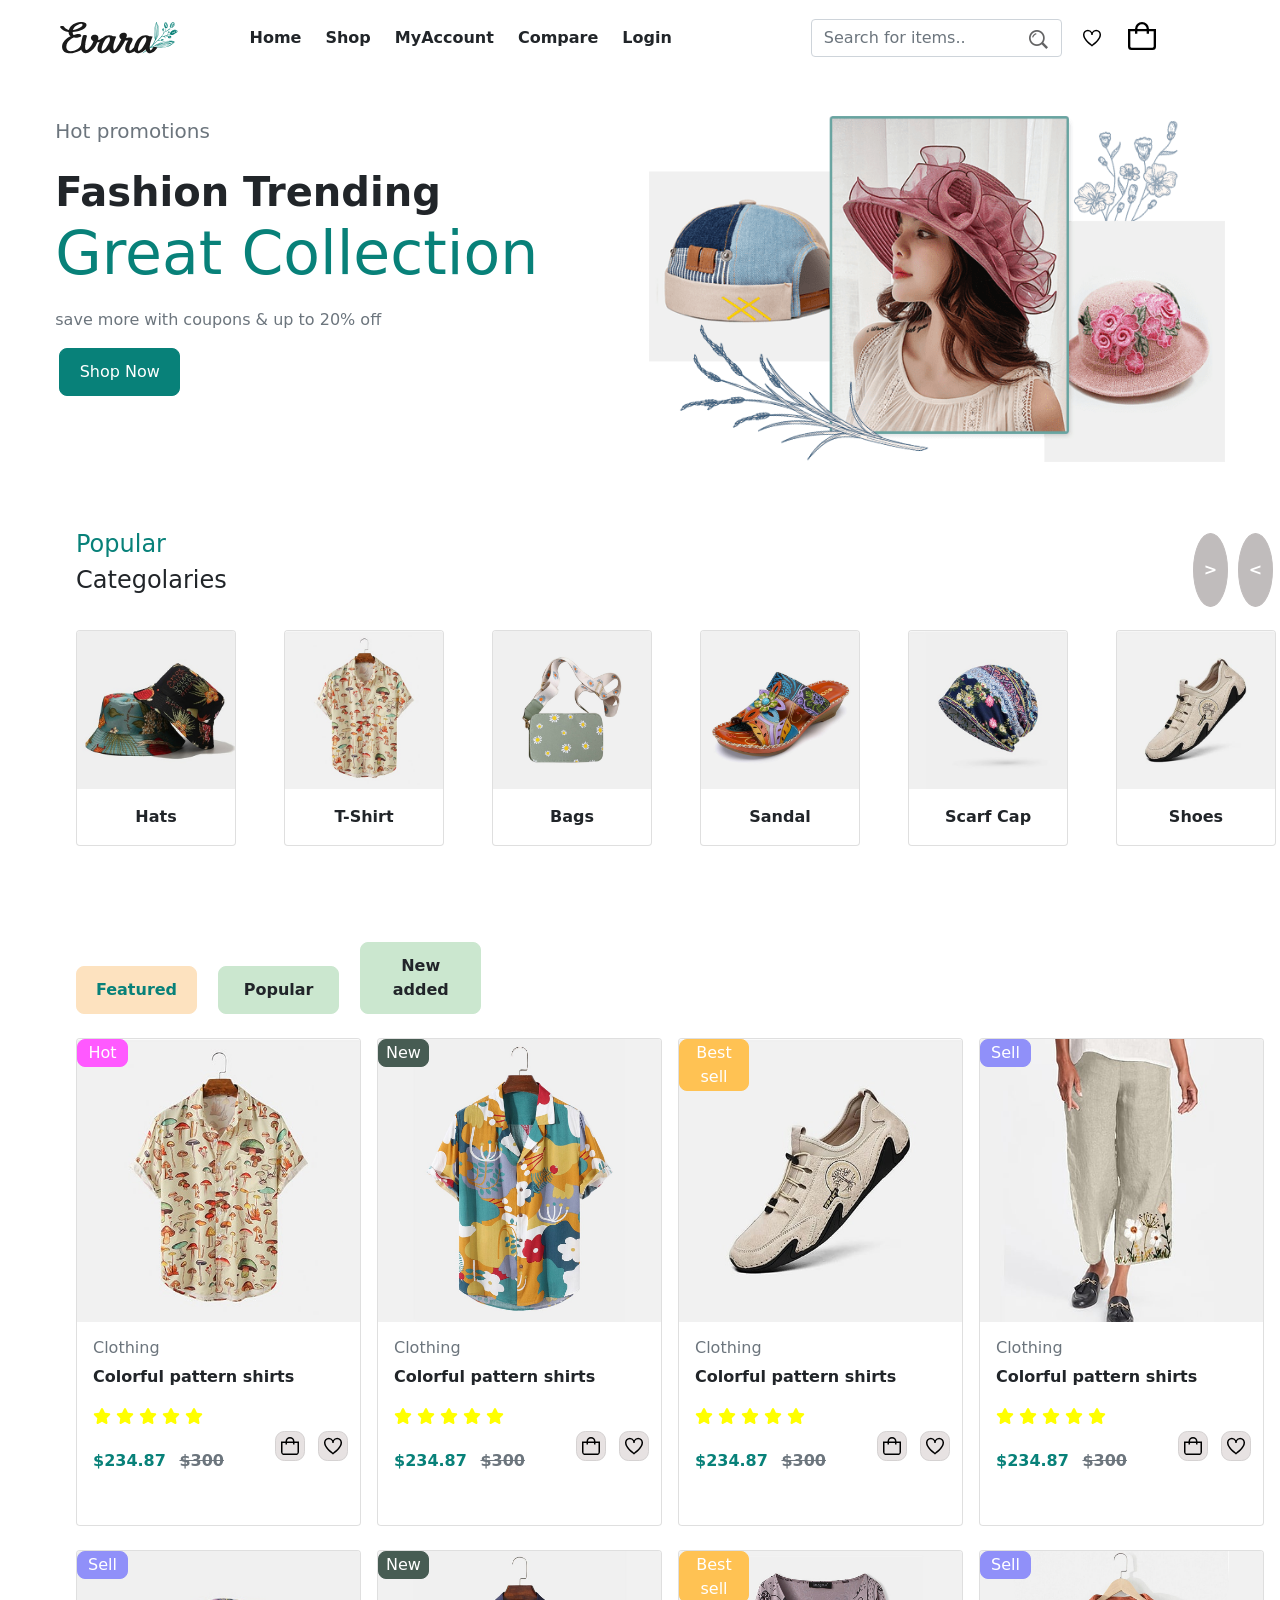
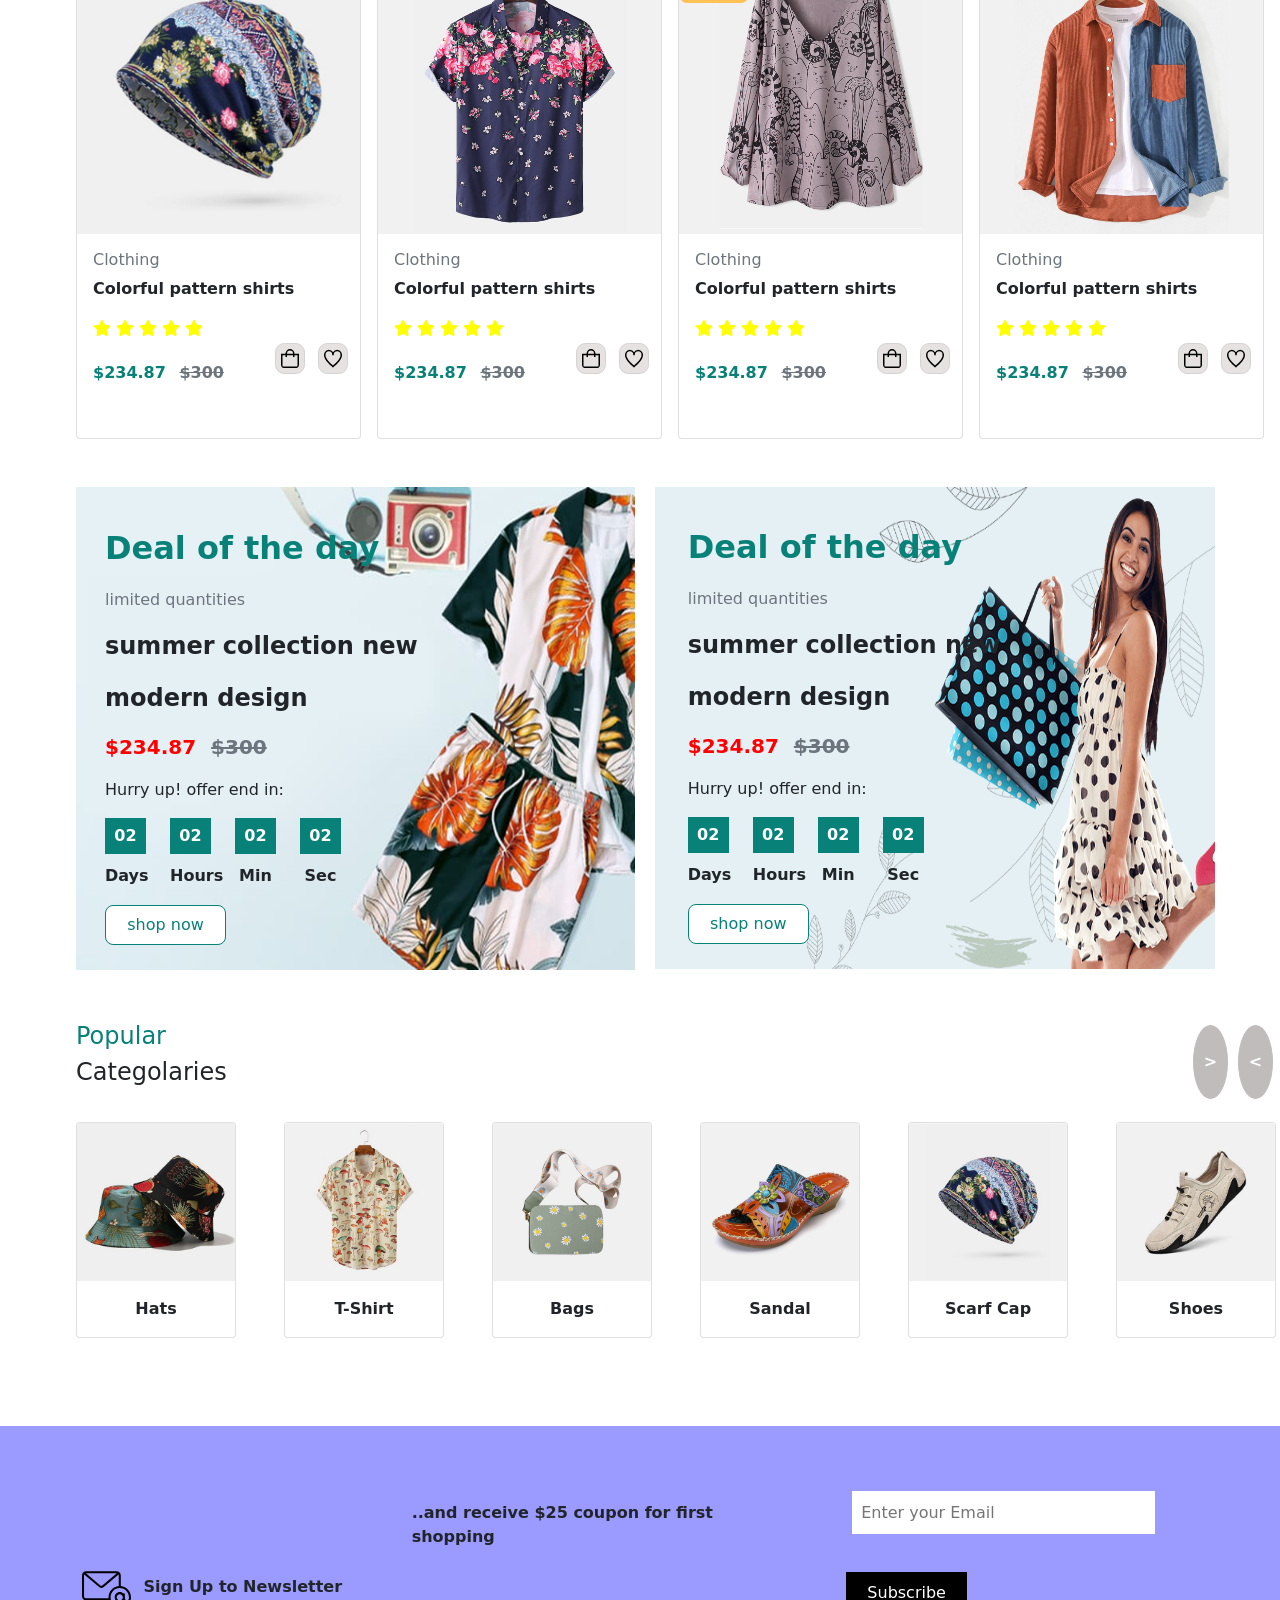
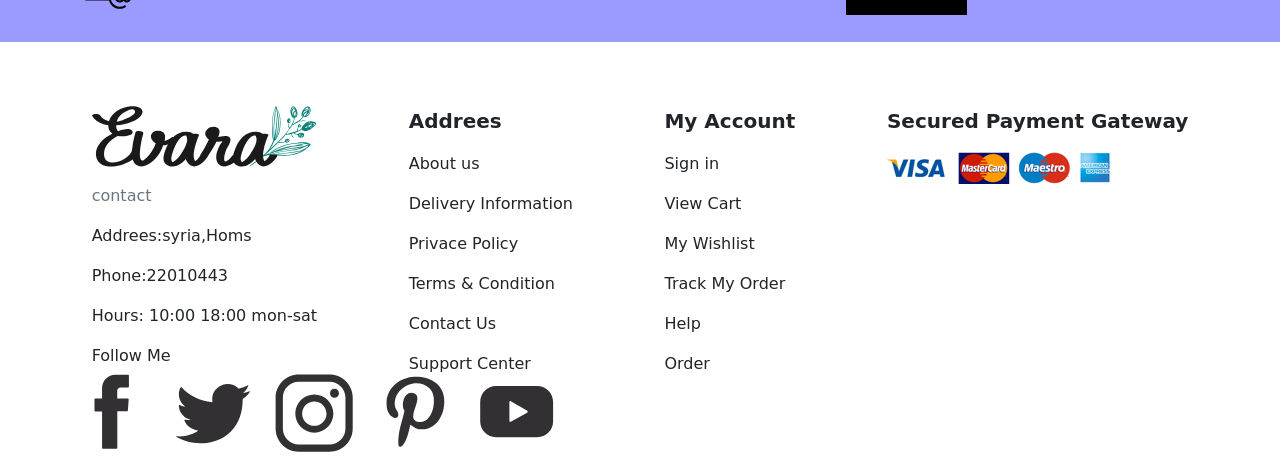
<file: New folder (3)/index.html>
<!DOCTYPE html>
<html lang="en">
<head>
    <meta charset="UTF-8">
    <meta name="viewport" content="width=device-width, initial-scale=1.0">
    <title>Document</title>
    <link rel="stylesheet" href="bootstrap.min.css">
    <link rel="stylesheet" href="all.min.css">
     <link rel="stylesheet" href="style.css">
     <link rel="stylesheet" href="https://cdnjs.cloudflare.com/ajax/libs/font-awesome/4.7.0/css/font-awesome.min.css">
</head>
<body>
    <nav class="navbar navbar-expand-lg navbar-light pt-3">
        <div class="container-fluid ">
         <img src="logo.svg" class="navbar-brand logo pe-5 ps-5 ">
          <button class="navbar-toggler" type="button" data-bs-toggle="collapse" data-bs-target="#navbarSupportedContent" aria-controls="navbarSupportedContent" aria-expanded="false" aria-label="Toggle navigation">
            <span class="navbar-toggler-icon"></span>
          </button>
          <div class="collapse navbar-collapse" id="navbarSupportedContent">
            <ul class="navbar-nav  mb-2 mb-lg-0 me-5">
              <li class="nav-item">
                <a class="nav-link text-dark pe-3 fw-bolder" aria-current="page" href="index.html">Home</a>
              </li>
              <li class="nav-item">
                <a href="shop.html" class="nav-link text-dark pe-3 fw-bolder" >Shop</a>
              </li>
              <li class="nav-item">
                <a href="myaccount.html" class="nav-link text-dark pe-3 fw-bolder" >
                  MyAccount
                </a>
              <li class="nav-item">
                <a class="nav-link text-dark pe-3 fw-bolder" href="compare.html" >Compare</a>
              </li>
              <li class="nav-item">
                <a class="nav-link text-dark pe-3 fw-bolder" href="login.html" >Login</a>
              </li>
            </ul>
            <form class="d-flex align-items-center">
              <input class="form-control  input" type="search" placeholder="Search for items.." aria-label="Search">
              <img src="search.png" class="search">
             <img src="icon-heart.svg" class="icon i2" href="heart.html">
              <p class="u"></p>
            <span id="cart">
              <p class="o"></p>
         <img src="icon-cart.svg" class="icon i1 cards" style="width: 47px;transform: translate(-93px, -10px);">
            </form>
          </div>
        </div>
      </nav>
      <div class="pt-5 home pb-3">
        <div>
            <p class="padding text-muted fs-5">Hot promotions</p>
            <p class="padding fs-1 fw-bolder">Fashion Trending</p>
            <p class="padding fw-800" style="color: hsl(176, 88%, 27%) ; font-size: 60px;line-height: .5;">Great Collection</p>
            <p class="padding text-muted fs-6 pt-4">save more with coupons & up to 20% off</p>
            <button class="ms-1">Shop Now</button>
        </div>
        <img src="home-img.png" class="img">
      </div>
         
     <div class="d-flex">
        
    <p class="mt-5 margin  fs-4" style="margin-right: 0px; color: hsl(176, 88%, 27%);">Popular  <span class="text-dark">Categolaries</span></p>
       <div class="but  mt-5">  
    <button class="slids margin w ">> </button>
      <button class="slis w "><</button>
      </div>
     </div>
      <div class="d-flex margin gap-5  ">
        <div class="gallary d-flex  gap-5 mt-3 mb-5">
      <div class="card" style="width: 10rem;">
        <img src="category-8.jpg" class="card-img-top" alt="..." id="w1">
        <div class="card-body">
          <p class="card-text text-center fw-bolder hats">Hats</p>
        </div>
      </div>
        <div class="card" style="width: 10rem;">
        <img src="category-1.jpg" class="card-img-top" alt="..." id="w2">
        <div class="card-body">
          <p class="card-text text-center fw-bolder t-shirt">T-Shirt</p>
        </div>
      </div>
     <div class="card" style="width: 10rem;">
        <img src="product-13-2.jpg" class="card-img-top" alt="..." id="w3">
        <div class="card-body">
          <p class="card-text text-center fw-bolder bags">Bags</p>
        </div>
      </div> 
      <div class="card" style="width: 10rem;">
        <img src="product-10-1.jpg" class="card-img-top" alt="..." id="w4">
        <div class="card-body">
          <p class="card-text text-center fw-bolder sandal">Sandal</p>
        </div>
      </div> 
       <div class="card" style="width: 10rem;">
        <img src="category-4.jpg" class="card-img-top" alt="..." id="w5">
        <div class="card-body">
          <p class="card-text text-center fw-bolder scarf">Scarf Cap</p>
        </div>
      </div> 
      <div class="card" style="width: 10rem;">
        <img src="category-5.jpg" class="card-img-top" alt="..." id="w6">
        <div class="card-body">
          <p class="card-text text-center fw-bolder shoes">Shoes</p>
        </div>
      </div>
      </div>
      </div>
      <div class="margin mt-5">
        <button class="btn-featured fw-bolder me-3" id="fea">Featured</button>
        <button class="btn-popular fw-bolder text-dark me-3" id="pop">Popular</button>
        <button class="btn-popular fw-bolder text-dark added">New added</button>
        <div class="iteams1">















           <div class="d-flex mt-4">
                     <div class="card me-3 image-cont" style="width: 18rem;">
                         <img class="card-img-top image cap images" src="category-1.jpg" alt="Card image cap ">
                         <img class="card-img-top image " src="product-1-2.jpg" alt="Card image cap" style="position: absolute; display: none;">
                         <button class="hot">Hot</button>
                         <div class="card-body  s">
                           <h5 class="card-title text-muted fs-6 title">Clothing </h5>
                           <p class="card-text fw-bolder text">Colorful pattern shirts</p>
                           <span class="fa fa-star" style="color: yellow;"></span>
                           <span class="fa fa-star" style="color: yellow;"></span>
                           <span class="fa fa-star" style="color: yellow;"></span>
                           <span class="fa fa-star" style="color: yellow;"></span>
                           <span class="fa fa-star" style="color: yellow;"></span>
                          <p class="price  fw-bolder pri" >$234.87 <del class="text-muted ps-2">$300</del>
                            <img src="icon-cart.svg" class="sale icon-heart me-2 add a " data-product="ggg">
                            <img src="icon-heart.svg" class="sale icon-heart heart "> 
                          </div>
                       </div>
<div class="di"></div>
 
                       <div class="card me-3" style="width: 18rem;">
                         <img class="card-img-top images" src="product-2-1.jpg " alt="Card image cap">
                         <button class="hot new">New</button>
                         <div class="card-body">
                           <h5 class="card-title text-muted fs-6">Clothing </h5>
                           <p class="card-text fw-bolder">Colorful pattern shirts</p>
                           <span class="fa fa-star" style="color: yellow;"></span>
                           <span class="fa fa-star" style="color: yellow;"></span>
                           <span class="fa fa-star" style="color: yellow;"></span>
                           <span class="fa fa-star" style="color: yellow;"></span>
                           <span class="fa fa-star" style="color: yellow;"></span>
                          <p class="price  fw-bolder">$234.87 <del class="text-muted ps-2">$300</del>
                            <img src="icon-cart.svg" class="sale icon-heart me-2 add a">
                            <img src="icon-heart.svg" class="sale icon-heart heart"> 
                         </div>
                       </div>

                       <div class="card me-3" style="width: 18rem;">
                         <img class="card-img-top" src="category-5.jpg" alt="Card image cap">
                         <button class="hot bs">Best sell</button>
                         <div class="card-body">
                           <h5 class="card-title text-muted fs-6">Clothing </h5>
                           <p class="card-text fw-bolder">Colorful pattern shirts</p>
                           <span class="fa fa-star" style="color: yellow;"></span>
                           <span class="fa fa-star" style="color: yellow;"></span>
                           <span class="fa fa-star" style="color: yellow;"></span>
                           <span class="fa fa-star" style="color: yellow;"></span>
                           <span class="fa fa-star" style="color: yellow;"></span>
                          <p class="price  fw-bolder">$234.87 <del class="text-muted ps-2">$300</del>
                            <img src="icon-cart.svg" class="sale icon-heart me-2 add c"> 
                            <img src="icon-heart.svg" class="sale icon-heart heart"> 
                         </div>
                       </div>






             
                 <div class="card me-3" style="width: 18rem;">
           <img class="card-img-top" src="category-7.jpg" alt="Card image cap">
           <button class="hot sell">Sell</button>
           <div class="card-body">
             <h5 class="card-title text-muted fs-6">Clothing </h5>
             <p class="card-text fw-bolder">Colorful pattern shirts</p>
             <span class="fa fa-star" style="color: yellow;"></span>
             <span class="fa fa-star" style="color: yellow;"></span>
             <span class="fa fa-star" style="color: yellow;"></span>
             <span class="fa fa-star" style="color: yellow;"></span>
             <span class="fa fa-star" style="color: yellow;"></span>
            <p class="price  fw-bolder">$234.87 <del class="text-muted ps-2">$300</del>
              <img src="icon-cart.svg" class="sale icon-heart me-2 add d">
              <img src="icon-heart.svg" class="sale icon-heart heart"> 
           </div>
               </div>
         </div>
         
         </div>
<div class="iteams">
 <div class="d-flex mt-4 ">
  <div class="card me-3" style="width: 18rem;">
    <img class="card-img-top" src="showcase-img-4.jpg" alt="Card image cap">
    <button class="hot sell">Sell</button>
    <div class="card-body">
      <h5 class="card-title text-muted fs-6">Clothing </h5>
      <p class="card-text fw-bolder">Colorful pattern shirts</p>
      <span class="fa fa-star" style="color: yellow;"></span>
      <span class="fa fa-star" style="color: yellow;"></span>
      <span class="fa fa-star" style="color: yellow;"></span>
      <span class="fa fa-star" style="color: yellow;"></span>
      <span class="fa fa-star" style="color: yellow;"></span>
     <p class="price  fw-bolder">$234.87 <del class="text-muted ps-2">$300</del>
       <img src="icon-cart.svg" class="sale icon-heart me-2 add a">
       <img src="icon-heart.svg" class="sale icon-heart heart"> 
    </div>
        </div>
              <div class="card me-3" style="width: 18rem;">
                <img class="card-img-top" src="product-6-1.jpg" alt="Card image cap">
                <button class="hot new">New</button>
                <div class="card-body">
                  <h5 class="card-title text-muted fs-6">Clothing </h5>
                  <p class="card-text fw-bolder">Colorful pattern shirts</p>
                  <span class="fa fa-star" style="color: yellow;"></span>
                  <span class="fa fa-star" style="color: yellow;"></span>
                  <span class="fa fa-star" style="color: yellow;"></span>
                  <span class="fa fa-star" style="color: yellow;"></span>
                  <span class="fa fa-star" style="color: yellow;"></span>
                 <p class="price  fw-bolder">$234.87 <del class="text-muted ps-2">$300</del> 
                 <img src="icon-cart.svg" class="sale icon-heart me-2 add">
                 <img src="icon-heart.svg" class="sale icon-heart heart"> 

                </div>
              </div>
              <div class="card me-3" style="width: 18rem;">
                <img class="card-img-top" src="product-7-1.jpg" alt="Card image cap">
                <button class="hot bs">Best sell</button>
               
                <div class="card-body">
                  <h5 class="card-title text-muted fs-6">Clothing </h5>
                  <p class="card-text fw-bolder">Colorful pattern shirts</p>
                  <span class="fa fa-star" style="color: yellow;"></span>
                  <span class="fa fa-star" style="color: yellow;"></span>
                  <span class="fa fa-star" style="color: yellow;"></span>
                  <span class="fa fa-star" style="color: yellow;"></span>
                  <span class="fa fa-star" style="color: yellow;"></span>
                 <p class="price  fw-bolder">$234.87 <del class="text-muted ps-2">$300</del>
                  <img src="icon-cart.svg" class="sale icon-heart me-2 add"> 
                  <img src="icon-heart.svg" class="sale icon-heart me-2 heart"> 

                </div>
              </div>
    
              <div class="card me-3" style="width: 18rem;">
                <img class="card-img-top" src="product-8-1.jpg" alt="Card image cap">
                <button class="hot sell">Sell</button>
                <div class="card-body">
                  <h5 class="card-title text-muted fs-6">Clothing </h5>
                  <p class="card-text fw-bolder">Colorful pattern shirts</p>
                  <span class="fa fa-star" style="color: yellow;"></span>
                  <span class="fa fa-star" style="color: yellow;"></span>
                  <span class="fa fa-star" style="color: yellow;"></span>
                  <span class="fa fa-star" style="color: yellow;"></span>
                  <span class="fa fa-star" style="color: yellow;"></span>
                 <p class="price  fw-bolder">$234.87 <del class="text-muted ps-2">$300</del>
                   <img src="icon-cart.svg" class="sale icon-heart me-2 add">
                   <img src="icon-heart.svg" class="sale icon-heart heart"> 
                </div>
                    </div>
              </div>
              
              </div>

<div class="displa">
<div class="d-flex mt-4 ">
  <div class="card me-3" style="width: 18rem;">
      <img class="card-img-top image" src="category-1.jpg" alt="Card image cap">
      <button class="hot">Hot</button>
   
      <div class="card-body">
        <h5 class="card-title text-muted fs-6">Clothing </h5>
        <p class="card-text fw-bolder">Colorful pattern shirts</p>
        <span class="fa fa-star" style="color: yellow;"></span>
        <span class="fa fa-star" style="color: yellow;"></span>
        <span class="fa fa-star" style="color: yellow;"></span>
        <span class="fa fa-star" style="color: yellow;"></span>
        <span class="fa fa-star" style="color: yellow;"></span>
       <p class="price add">$234.87 <del class="text-muted ps-2">$300</del>
        <img src="icon-cart.svg" class="sale icon-heart me-2">
                   <img src="icon-heart.svg" class="sale icon-heart heart"> 
        
      </div>
    </div>
    <div class="card me-3" style="width: 18rem;">
      <img class="card-img-top" src="product-9-1.jpg" alt="Card image cap">
      <button class="hot new">New</button>
 
      <div class="card-body">
        <h5 class="card-title text-muted fs-6">Clothing </h5>
        <p class="card-text fw-bolder">Colorful pattern shirts</p>
        <span class="fa fa-star" style="color: yellow;"></span>
        <span class="fa fa-star" style="color: yellow;"></span>
        <span class="fa fa-star" style="color: yellow;"></span>
        <span class="fa fa-star" style="color: yellow;"></span>
        <span class="fa fa-star" style="color: yellow;"></span>
       <p class="price ">$234.87 <del class="text-muted ps-2">$300</del>
        <img src="icon-cart.svg" class="sale icon-heart me-2 add">
                   <img src="icon-heart.svg" class="sale icon-heart heart"> 
      </div>
    </div>
    <div class="card me-3" style="width: 18rem;">
      <img class="card-img-top" src="category-5.jpg" alt="Card image cap">
      <button class="hot bs">Best sell</button>
   
      <div class="card-body">
        <h5 class="card-title text-muted fs-6">Clothing </h5>
        <p class="card-text fw-bolder">Colorful pattern shirts</p>
        <span class="fa fa-star" style="color: yellow;"></span>
        <span class="fa fa-star" style="color: yellow;"></span>
        <span class="fa fa-star" style="color: yellow;"></span>
        <span class="fa fa-star" style="color: yellow;"></span>
        <span class="fa fa-star" style="color: yellow;"></span>
       <p class="price ">$234.87 <del class="text-muted ps-2">$300</del>
        <img src="icon-cart.svg" class="sale icon-heart me-2 add">
                   <img src="icon-heart.svg" class="sale icon-heart heart"> 
      </div>
    </div>

<div class="card me-3 " style="width: 18rem;">
<img class="card-img-top" src="product-10-1.jpg" alt="Card image cap">
<button class="hot sell">Sell</button>

<div class="card-body">
<h5 class="card-title text-muted fs-6">Clothing </h5>
<p class="card-text fw-bolder">Colorful pattern shirts</p>
<span class="fa fa-star" style="color: yellow;"></span>
<span class="fa fa-star" style="color: yellow;"></span>
<span class="fa fa-star" style="color: yellow;"></span>
<span class="fa fa-star" style="color: yellow;"></span>
<span class="fa fa-star" style="color: yellow;"></span>
<p class="price ">$234.87 <del class="text-muted ps-2">$300</del>
  <img src="icon-cart.svg" class="sale icon-heart me-2 add">
 <img src="icon-heart.svg" class="sale icon-heart heart"> 
</div>
</div>
</div>
</div>
<div class="display">
  <div class="d-flex mt-4 ">
    <div class="card me-3" style="width: 18rem;">
      <img class="card-img-top" src="product-7-1.jpg" alt="Card image cap">
      <button class="hot bs">Best sell</button>
    
      <div class="card-body">
        <h5 class="card-title text-muted fs-6">Clothing </h5>
        <p class="card-text fw-bolder">Colorful pattern shirts</p>
        <span class="fa fa-star" style="color: yellow;"></span>
        <span class="fa fa-star" style="color: yellow;"></span>
        <span class="fa fa-star" style="color: yellow;"></span>
        <span class="fa fa-star" style="color: yellow;"></span>
        <span class="fa fa-star" style="color: yellow;"></span>
       <p class="price ">$234.87 <del class="text-muted ps-2">$300</del>
        <img src="icon-cart.svg" class="sale icon-heart me-2 add">
                   <img src="icon-heart.svg" class="sale icon-heart heart"> 
      </div>
    </div>
      <div class="card me-3" style="width: 18rem;">
        <img class="card-img-top" src="product-11-1.jpg" alt="Card image cap">
        <button class="hot new">New</button>
     
        <div class="card-body cart">
          <h5 class="card-title text-muted fs-6">Clothing </h5>
          <p class="card-text fw-bolder">Colorful pattern shirts</p>
          <span class="fa fa-star" style="color: yellow;"></span>
          <span class="fa fa-star" style="color: yellow;"></span>
          <span class="fa fa-star" style="color: yellow;"></span>
          <span class="fa fa-star" style="color: yellow;"></span>
          <span class="fa fa-star" style="color: yellow;"></span>
         <p class="price ">$234.87 <del class="text-muted ps-2">$300</del>
          <img src="icon-cart.svg" class="sale icon-heart me-2 add">
                   <img src="icon-heart.svg" class="sale icon-heart heart"> 
        </div>
      </div>
      <div class="card me-3" style="width: 18rem;">
        <img class="card-img-top" src="product-7-1.jpg" alt="Card image cap">
        <button class="hot bs">Best sell</button>
      
        <div class="card-body">
          <h5 class="card-title text-muted fs-6">Clothing </h5>
          <p class="card-text fw-bolder">Colorful pattern shirts</p>
          <span class="fa fa-star" style="color: yellow;"></span>
          <span class="fa fa-star" style="color: yellow;"></span>
          <span class="fa fa-star" style="color: yellow;"></span>
          <span class="fa fa-star" style="color: yellow;"></span>
          <span class="fa fa-star" style="color: yellow;"></span>
         <p class="price ">$234.87 <del class="text-muted ps-2">$300</del>
          <img src="icon-cart.svg" class="sale icon-heart me-2 add">
                   <img src="icon-heart.svg" class="sale icon-heart heart"> 
        </div>
      </div>
  
  <div class="card me-3 " style="width: 18rem;">
  <img class="card-img-top" src="product-8-1.jpg" alt="Card image cap">
  <button class="hot sell">Sell</button>
  <div class="card-body">
  <h5 class="card-title text-muted fs-6">Clothing </h5>
  <p class="card-text fw-bolder">Colorful pattern shirts</p>
  <span class="fa fa-star" style="color: yellow;"></span>
  <span class="fa fa-star" style="color: yellow;"></span>
  <span class="fa fa-star" style="color: yellow;"></span>
  <span class="fa fa-star" style="color: yellow;"></span>
  <span class="fa fa-star" style="color: yellow;"></span>
  <p class="price ">$234.87 <del class="text-muted ps-2">$300</del>
    <img src="icon-cart.svg" class="sale icon-heart me-2 add">
    <img src="icon-heart.svg" class="sale icon-heart heart"> 
  </div>
  </div>
  </div>
  </div>
  <div class="displas">
    <div class="d-flex mt-4 ">
      <div class="card me-3" style="width: 18rem;">
          <img class="card-img-top image" src="product-12-1.jpg" alt="Card image cap">
          <button class="hot">Hot</button>
       
          <div class="card-body">
            <h5 class="card-title text-muted fs-6">Clothing </h5>
            <p class="card-text fw-bolder">Colorful pattern shirts</p>
            <span class="fa fa-star" style="color: yellow;"></span>
            <span class="fa fa-star" style="color: yellow;"></span>
            <span class="fa fa-star" style="color: yellow;"></span>
            <span class="fa fa-star" style="color: yellow;"></span>
            <span class="fa fa-star" style="color: yellow;"></span>
           <p class="price ">$234.87 <del class="text-muted ps-2">$300</del>
            <img src="icon-cart.svg" class="sale icon-heart me-2 add">
                   <img src="icon-heart.svg" class="sale icon-heart heart"> 
        </div>
      </div>
        <div class="card me-3" style="width: 18rem;">
          <img class="card-img-top" src="product-2-1.jpg" alt="Card image cap">
          <button class="hot new">New</button>
          <div class="card-body">
            <h5 class="card-title text-muted fs-6">Clothing </h5>
            <p class="card-text fw-bolder">Colorful pattern shirts</p>
            <span class="fa fa-star" style="color: yellow;"></span>
            <span class="fa fa-star" style="color: yellow;"></span>
            <span class="fa fa-star" style="color: yellow;"></span>
            <span class="fa fa-star" style="color: yellow;"></span>
            <span class="fa fa-star" style="color: yellow;"></span>
           <p class="price ">$234.87 <del class="text-muted ps-2">$300</del>
            <img src="icon-cart.svg" class="sale icon-heart me-2 add">
                   <img src="icon-heart.svg" class="sale icon-heart heart"> 
          </div>
        </div>
        <div class="card me-3" style="width: 18rem;">
          <img class="card-img-top" src="product-13-1.jpg" alt="Card image cap">
          <button class="hot bs">Best sell</button>
        
          <div class="card-body">
            <h5 class="card-title text-muted fs-6">Clothing </h5>
            <p class="card-text fw-bolder">Colorful pattern shirts</p>
            <span class="fa fa-star" style="color: yellow;"></span>
            <span class="fa fa-star" style="color: yellow;"></span>
            <span class="fa fa-star" style="color: yellow;"></span>
            <span class="fa fa-star" style="color: yellow;"></span>
            <span class="fa fa-star" style="color: yellow;"></span>
           <p class="price ">$234.87 <del class="text-muted ps-2">$300</del>
            <img src="icon-cart.svg" class="sale icon-heart me-2 add">
                   <img src="icon-heart.svg" class="sale icon-heart heart"> 
          </div>
        </div>
    <div class="card me-3 " style="width: 18rem;">
    <img class="card-img-top" src="product-9-1.jpg" alt="Card image cap">
    <button class="hot sell">Sell</button>
    <div class="card-body">
    <h5 class="card-title text-muted fs-6">Clothing </h5>
    <p class="card-text fw-bolder">Colorful pattern shirts</p>
    <span class="fa fa-star" style="color: yellow;"></span>
    <span class="fa fa-star" style="color: yellow;"></span>
    <span class="fa fa-star" style="color: yellow;"></span>
    <span class="fa fa-star" style="color: yellow;"></span>
    <span class="fa fa-star" style="color: yellow;"></span>
    <p class="price ">$234.87 <del class="text-muted ps-2">$300</del>
      <img src="icon-cart.svg" class="sale icon-heart me-2 add">
                   <img src="icon-heart.svg" class="sale icon-heart heart"> 
    </div>
    </div>
    </div>
    </div>
    <div class="displays">
      <div class="d-flex mt-4 ">
        <div class="card me-3" style="width: 18rem;">
          <img class="card-img-top" src="product-7-1.jpg" alt="Card image cap">
          <button class="hot bs">Best sell</button>
        
          <div class="card-body">
            <h5 class="card-title text-muted fs-6">Clothing </h5>
            <p class="card-text fw-bolder">Colorful pattern shirts</p>
            <span class="fa fa-star" style="color: yellow;"></span>
            <span class="fa fa-star" style="color: yellow;"></span>
            <span class="fa fa-star" style="color: yellow;"></span>
            <span class="fa fa-star" style="color: yellow;"></span>
            <span class="fa fa-star" style="color: yellow;"></span>
           <p class="price ">$234.87 <del class="text-muted ps-2">$300</del>
            <img src="icon-cart.svg" class="sale icon-heart me-2 add">
                   <img src="icon-heart.svg" class="sale icon-heart heart"> 
          </div>
        </div>
          <div class="card me-3" style="width: 18rem;">
            <img class="card-img-top" src="product-10-1.jpg" alt="Card image cap">
            <button class="hot new">New</button>           
            <div class="card-body">
              <h5 class="card-title text-muted fs-6">Clothing </h5>
              <p class="card-text fw-bolder">Colorful pattern shirts</p>
              <span class="fa fa-star" style="color: yellow;"></span>
              <span class="fa fa-star" style="color: yellow;"></span>
              <span class="fa fa-star" style="color: yellow;"></span>
              <span class="fa fa-star" style="color: yellow;"></span>
              <span class="fa fa-star" style="color: yellow;"></span>
             <p class="price ">$234.87 <del class="text-muted ps-2">$300</del>
              <img src="icon-cart.svg" class="sale icon-heart me-2 add">
                   <img src="icon-heart.svg" class="sale icon-heart heart"> 
            </div>
          </div>
          <div class="card me-3" style="width: 18rem;">
            <img class="card-img-top" src="product-7-1.jpg" alt="Card image cap">
            <button class="hot bs">Best sell</button>
            
            <div class="card-body">
              <h5 class="card-title text-muted fs-6">Clothing </h5>
              <p class="card-text fw-bolder">Colorful pattern shirts</p>
              <span class="fa fa-star" style="color: yellow;"></span>
              <span class="fa fa-star" style="color: yellow;"></span>
              <span class="fa fa-star" style="color: yellow;"></span>
              <span class="fa fa-star" style="color: yellow;"></span>
              <span class="fa fa-star" style="color: yellow;"></span>
             <p class="price ">$234.87 <del class="text-muted ps-2">$300</del>
              <img src="icon-cart.svg" class="sale icon-heart me-2 add">
                   <img src="icon-heart.svg" class="sale icon-heart heart"> 
            </div>
          </div>     
      <div class="card me-3 " style="width: 18rem;">
      <img class="card-img-top" src="product-8-1.jpg" alt="Card image cap">
      <button class="hot sell">Sell</button>
      <div class="card-body">
      <h5 class="card-title text-muted fs-6">Clothing </h5>
      <p class="card-text fw-bolder">Colorful pattern shirts</p>
      <span class="fa fa-star" style="color: yellow;"></span>
      <span class="fa fa-star" style="color: yellow;"></span>
      <span class="fa fa-star" style="color: yellow;"></span>
      <span class="fa fa-star" style="color: yellow;"></span>
      <span class="fa fa-star" style="color: yellow;"></span>
      <p class="price ">$234.87 <del class="text-muted ps-2">$300</del>
        <img src="icon-cart.svg" class="sale icon-heart me-2 add">
                   <img src="icon-heart.svg" class="sale icon-heart heart"> 
      </div>
      </div>
      </div>
      </div> 
      </div>
      
   
  
          
 
      
          
<div class="d-flex justify-content-space-between mt-5">
  <div>
  <img src="deals-1.jpg" class="deals margin">
  <div style="position: absolute;transform: translate(29px, -446px);" class="margin">
  <p class="fw-bolder fs-2" style="color:  hsl(176, 88%, 27%);">Deal of the day</p>
  <p class="text-muted">limited quantities</p>
  <p class="fs-4 fw-bolder">summer collection new </p>
  <p class="fs-4 fw-bolder">modern design</p>
  <p class="fw-bolder fs-5" style="color: red;">$234.87 <del class="text-muted ps-2 fs-5">$300</del></p>
  <p>Hurry up! offer end in:</p>
  <div class="d-flex">
  <div class="num ">
    <p>02</p>
    <p class="text-dark">Days</p>
  </div>
  <div class="num ms-4">
    <p>02</p>
    <p class="text-dark">Hours</p>
  </div>
  <div class="num ms-4">
    <p>02</p>
    <p class="text-dark">Min</p>
  </div>
  <div class="num ms-4">
    <p>02</p>
    <p class="text-dark">Sec</p>
  </div>
  </div>
  <button style="    margin-top: 51px;background-color: white;padding: 7px; color: hsl(176, 88%, 27%);">shop now</button>
</div>
</div>
<div >
  <img src="deals-2.png" class='deals1'>
  <div style="position: absolute; transform: translate(29px, -446px);" class="margin">
  <p class="fw-bolder fs-2" style="color:  hsl(176, 88%, 27%);">Deal of the day</p>
  <p class="text-muted">limited quantities</p>
  <p class="fs-4 fw-bolder">summer collection new </p>
  <p class="fs-4 fw-bolder">modern design</p>
  <p class="fw-bolder fs-5" style="color: red;">$234.87 <del class="text-muted ps-2 fs-5">$300</del></p>
  <p>Hurry up! offer end in:</p>
  <div class="d-flex">
  <div class="num ">
    <p>02</p>
    <p class="text-dark">Days</p>
  </div>
  <div class="num ms-4">
    <p>02</p>
    <p class="text-dark">Hours</p>
  </div>
  <div class="num ms-4">
    <p>02</p>
    <p class="text-dark">Min</p>
  </div>
  <div class="num ms-4">
    <p>02</p>
    <p class="text-dark">Sec</p>
  </div>
  </div>
  <button style="margin-top: 51px;background-color: white;padding: 7px; color: hsl(176, 88%, 27%);">shop now</button>
</div>
</div>
</div>
</div>

    
<div class="d-flex">
        
  <p class="mt-5 margin  fs-4" style=" color: hsl(176, 88%, 27%);">Popular  <span class="text-dark">Categolaries</span></p>
     <div class="but  mt-5">  
  <button class="slidss margin w ">> </button>
    <button class="sliss w "><</button>
    </div>
   </div>
  <div class="d-flex margin gap-5  ">
    <div class="gallary d-flex  gap-5 mt-3 mb-5">
  <div class="card" style="width: 10rem;">
    <img src="category-8.jpg" class="card-img-top" alt="..." id="w7">
    <div class="card-body">
      <p class="card-text text-center fw-bolder hats">Hats</p>
    </div>
  </div>
    <div class="card" style="width: 10rem;">
    <img src="category-1.jpg" class="card-img-top" alt="..." id="w8">
    <div class="card-body">
      <p class="card-text text-center fw-bolder t-shirt">T-Shirt</p>
    </div>
  </div>
 <div class="card" style="width: 10rem;">
    <img src="product-13-2.jpg" class="card-img-top" alt="..." id="w9">
    <div class="card-body">
      <p class="card-text text-center fw-bolder bags">Bags</p>
    </div>
  </div> 
  <div class="card" style="width: 10rem;">
    <img src="product-10-1.jpg" class="card-img-top" alt="..." id="w10">
    <div class="card-body">
      <p class="card-text text-center fw-bolder sandal">Sandal</p>
    </div>
  </div> 
   <div class="card" style="width: 10rem;">
    <img src="category-4.jpg" class="card-img-top" alt="..." id="w11">
    <div class="card-body">
      <p class="card-text text-center fw-bolder scarf">Scarf Cap</p>
    </div>
  </div> 
  <div class="card" style="width: 10rem;">
    <img src="category-5.jpg" class="card-img-top" alt="..." id="w12">
    <div class="card-body">
      <p class="card-text text-center fw-bolder shoes">Shoes</p>
    </div>
  </div>
  </div>
  </div>
<div class="d-flex mar">
  <div class=" form ">
    <img src="icon-email.svg" style="width: 11%;">
    <p class="fw-bolder">Sign Up to Newsletter</p>
  </div>
  <p class="pt-5 fw-bolder" style=" transform: translate(-120px, 0px);">..and receive $25 coupon for first shopping</p>
  <div class="inputs">
  <input type="text" class="input-sub ps-2" placeholder="Enter your Email">
  <button class="sub">Subscribe</button>
</div>
</div>
<div class="footer">
  <div>
    <img src="logo.svg" class="pb-3">
    <p class="text-muted">contact</p>
    <p>Addrees:syria,Homs</p>
    <p>Phone:22010443</p>
    <p>Hours: 10:00 18:00 mon-sat</p>
    <p>Follow Me</p>
    <div class=" icon-soscial d-flex mt-4">
    <img src="icon-facebook.svg">
    <img src="icon-twitter.svg">
    <img src="icon-instagram.svg">
    <img src="icon-pinterest.svg">
    <img src="icon-youtube.svg">
  </div>
</div>
  <div>
   <p class="fw-bolder fs-5">Addrees</p> 
   <p>About us</p>
   <p>Delivery Information</p>
   <p>Privace Policy</p>
   <p>Terms & Condition</p>
   <p>Contact Us</p>
   <p>Support Center</p>
  </div>
  <div>
    <p class="fw-bolder fs-5">My Account</p> 
    <p>Sign in</p>
    <p>View Cart</p>
    <p>My Wishlist</p>
    <p>Track My Order</p>
    <p>Help</p>
    <p>Order</p>
   </div>
   <div>
    <p class="fw-bolder fs-5">Secured Payment Gateway</p> 
    <img src="payment-method.png">
   </div>
</div> 
    <script src="all.min.js"></script>
    <script src="bootstrap.bundle.min.js"></script>
    <script src="main.js"></script>
   
</body>
</html>
</file>
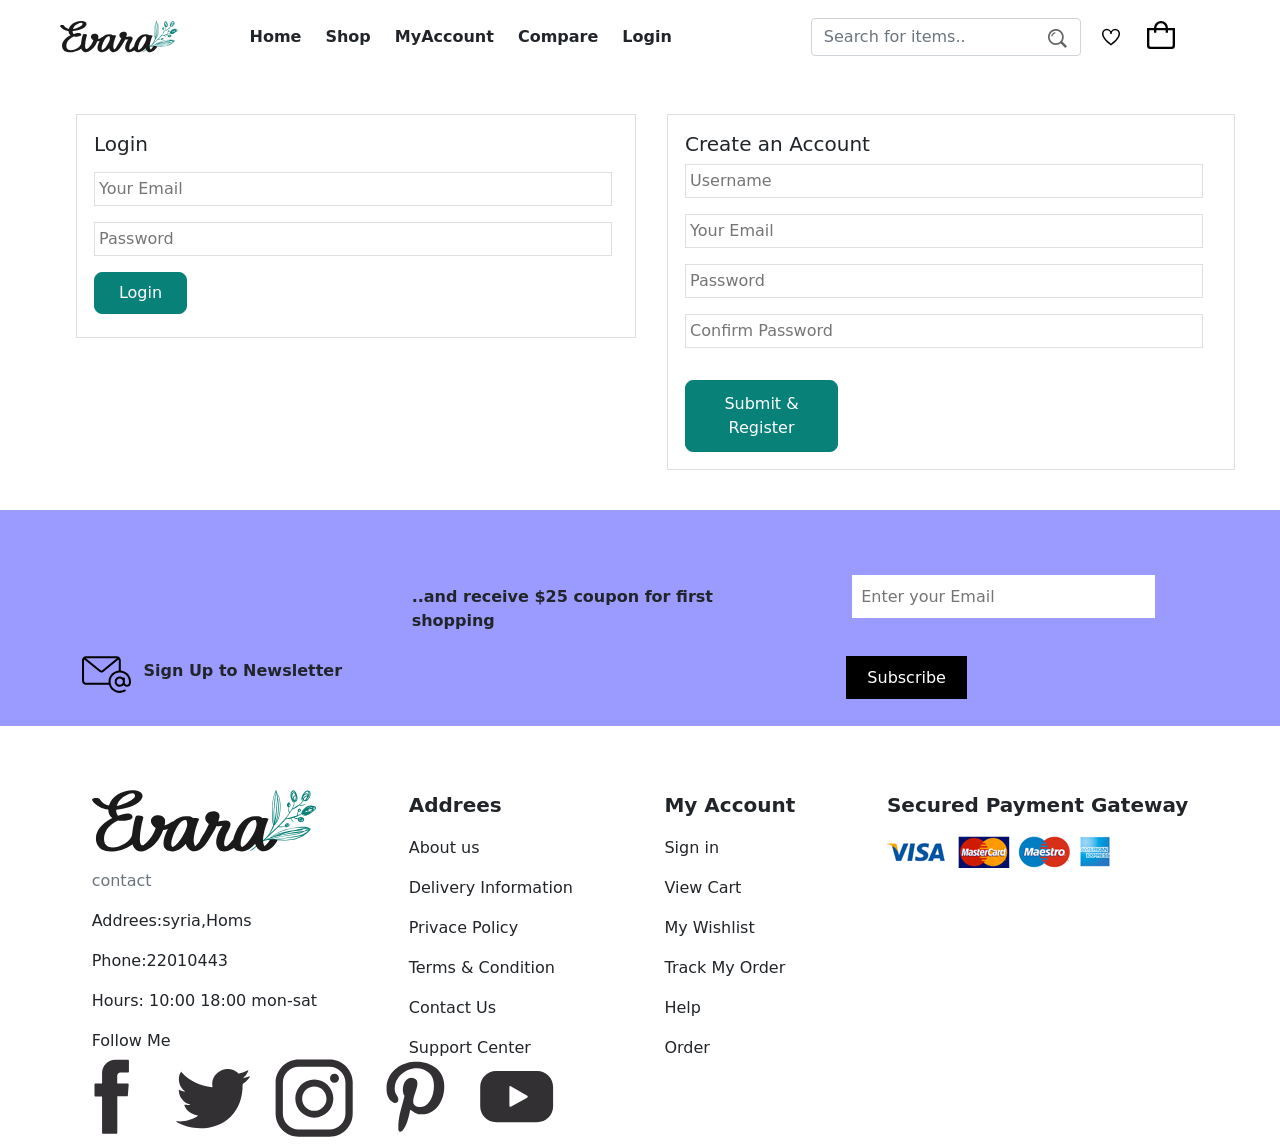
<file: New folder (3)/login.html>
<!DOCTYPE html>
<html lang="en">
<head>
    <meta charset="UTF-8">
    <meta name="viewport" content="width=device-width, initial-scale=1.0">
    <link rel="stylesheet" href="bootstrap.min.css">
    <link rel="stylesheet" href="all.min.css">
     <link rel="stylesheet" href="style.css">
     <link rel="stylesheet" href="https://cdnjs.cloudflare.com/ajax/libs/font-awesome/4.7.0/css/font-awesome.min.css">
    <title>Document</title>
</head>
<body>
    <nav class="navbar navbar-expand-lg navbar-light pt-3">
        <div class="container-fluid ">
         <img src="logo.svg" class="navbar-brand logo pe-5 ps-5 ">
          <button class="navbar-toggler" type="button" data-bs-toggle="collapse" data-bs-target="#navbarSupportedContent" aria-controls="navbarSupportedContent" aria-expanded="false" aria-label="Toggle navigation">
            <span class="navbar-toggler-icon"></span>
          </button>
          <div class="collapse navbar-collapse" id="navbarSupportedContent">
            <ul class="navbar-nav  mb-2 mb-lg-0 me-5">
              <li class="nav-item">
                <a class="nav-link text-dark pe-3 fw-bolder" aria-current="page" href="index.html">Home</a>
              </li>
              <li class="nav-item">
                <a href="shop.html" class="nav-link text-dark pe-3 fw-bolder" >Shop</a>
              </li>
              <li class="nav-item dropdown">
                <a class="nav-link text-dark pe-3 fw-bolder" href="myaccount.html">
                  MyAccount
                </a>
              <li class="nav-item">
                <a class="nav-link text-dark pe-3 fw-bolder" href="compare.html" >Compare</a>
              </li>
              <li class="nav-item">
                <a class="nav-link text-dark pe-3 fw-bolder" href="login.html" >Login</a>
              </li>
            </ul>
            <form class="d-flex align-items-center">
              <input class="form-control  input" type="search" placeholder="Search for items.." aria-label="Search">
              <img src="search.png" class="search">
             <img src="icon-heart.svg" class="icon" >
            <span id="cart">
              <div class="o"></div>
             <img src="icon-cart.svg" class="icons " style="width: 28px;transform: translate(-93px, -2px);"></span>
            </form>
          </div>
        </div>
      </nav>
        <div class="d-flex mt-5">
      <div class="margin logins">
        <h5 class="mb-3">Login</h5>
        <div>
        <input type="text " placeholder="Your Email" class="mb-3 ins email" style="border: 1px solid rgba(0, 0, 0, .125);">
        </div>
        <div>
        <input type="text " placeholder="Password" class="ins pass" style="border: 1px solid rgba(0, 0, 0, .125);">
    </div>
    <div>
      <p class="log"></p>
    <button class=" btnlogin mb-3" >Login</button>
      </div>
    </div>
  
      
      <div class="margin login ">
        <h5>Create an Account</h5>
        <input type="text " placeholder="Username" class="mb-3 ins user" style="border: 1px solid rgba(0, 0, 0, .125); " >
        <div>
        <input type="text " placeholder="Your Email" class="ins mb-3 emails" style="border: 1px solid rgba(0, 0, 0, .125);" >
    </div>
    <div>
        <input type="password" placeholder="Password" class="ins mb-3 password" style="border: 1px solid rgba(0, 0, 0, .125);" >
    </div>
    <div>
        <input type="password" placeholder="Confirm Password" class="ins confirm" style="border: 1px solid rgba(0, 0, 0, .125);">
    </div>
    <div>
      <p class="reg"></p>
    <button class="mt-3 btnlogins Register" >Submit & Register</button>
      </div>
      </div>
      </div>
    <div class="d-flex mar">
        <div class=" form ">
          <img src="icon-email.svg" style="width: 11%;">
          <p class="fw-bolder">Sign Up to Newsletter</p>
        </div>
        <p class="pt-5 fw-bolder" style=" transform: translate(-120px, 0px);">..and receive $25 coupon for first shopping</p>
        <div class="inputs">
        <input type="text" class="input-sub ps-2" placeholder="Enter your Email">
        <button class="sub">Subscribe</button>
      </div>
      </div>
       
      <div class="footer">
        <div>
          <img src="logo.svg" class="pb-3">
          <p class="text-muted">contact</p>
          <p>Addrees:syria,Homs</p>
          <p>Phone:22010443</p>
          <p>Hours: 10:00 18:00 mon-sat</p>
          <p>Follow Me</p>
          <div class=" icon-soscial d-flex mt-4">
          <img src="icon-facebook.svg">
          <img src="icon-twitter.svg">
          <img src="icon-instagram.svg">
          <img src="icon-pinterest.svg">
          <img src="icon-youtube.svg">
        </div>
      </div>
        <div>
         <p class="fw-bolder fs-5">Addrees</p> 
         <p>About us</p>
         <p>Delivery Information</p>
         <p>Privace Policy</p>
         <p>Terms & Condition</p>
         <p>Contact Us</p>
         <p>Support Center</p>
        </div>
        <div>
          <p class="fw-bolder fs-5">My Account</p> 
          <p>Sign in</p>
          <p>View Cart</p>
          <p>My Wishlist</p>
          <p>Track My Order</p>
          <p>Help</p>
          <p>Order</p>
         </div>
         <div>
          <p class="fw-bolder fs-5">Secured Payment Gateway</p> 
          <img src="payment-method.png">
         </div>
      </div>
      
      <script src="all.min.js"></script>
      <script src="bootstrap.bundle.min.js"></script>
      <script src="login.js"></script>
</body>
</html>
</file>
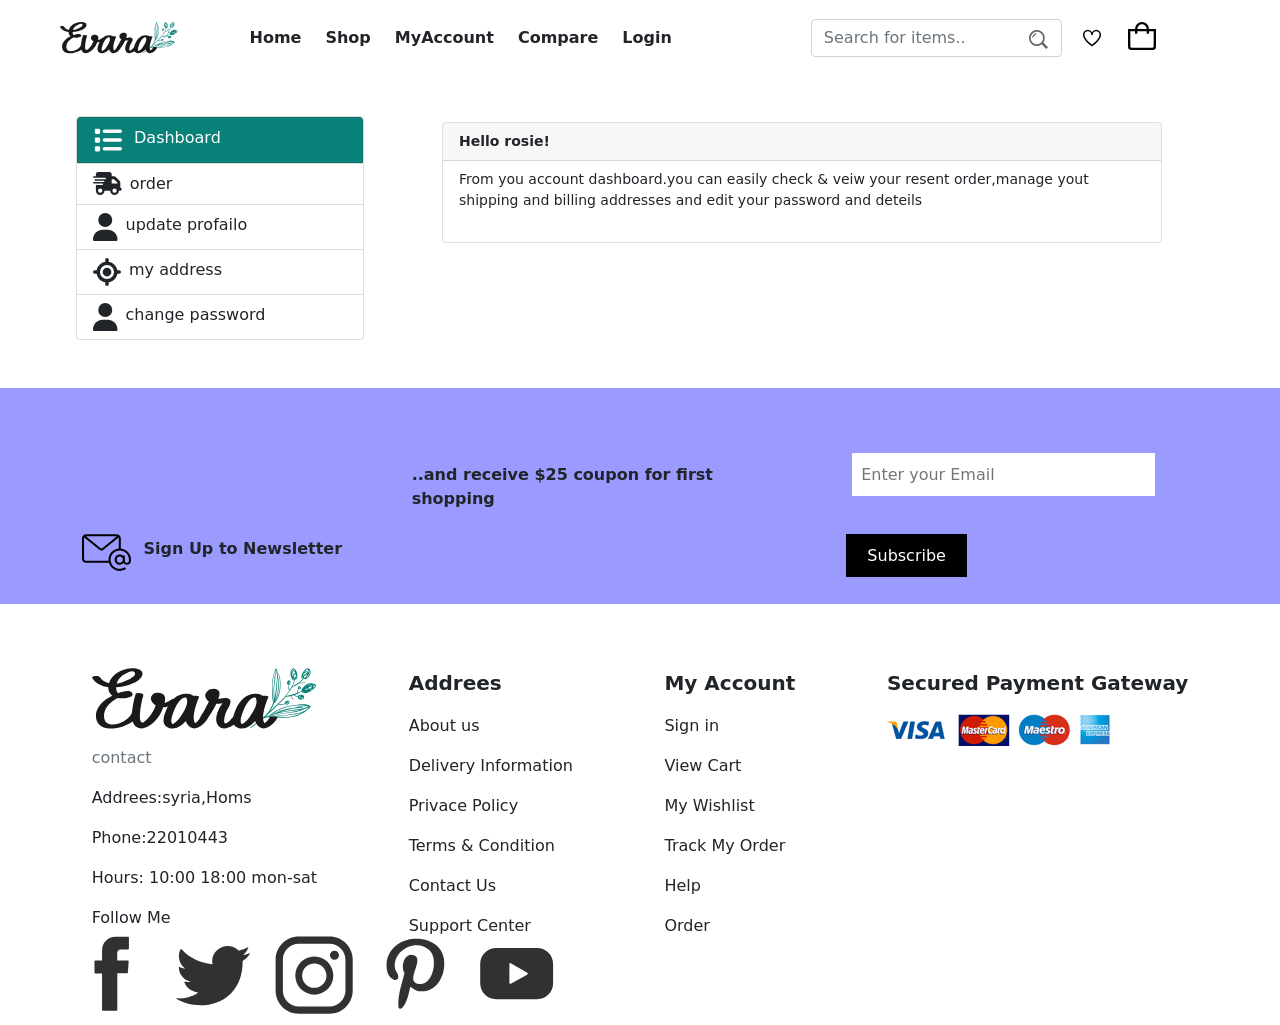
<file: New folder (3)/myaccount.html>
<!DOCTYPE html>
<html lang="en">
<head>
    <meta charset="UTF-8">
    <meta name="viewport" content="width=device-width, initial-scale=1.0">
    <link rel="stylesheet" href="bootstrap.min.css">

     <link rel="stylesheet" href="style.css">
     <link rel="stylesheet" href="https://cdnjs.cloudflare.com/ajax/libs/font-awesome/4.7.0/css/font-awesome.min.css">
    <title>Document</title>
</head>
<body>
  <nav class="navbar navbar-expand-lg navbar-light pt-3">
    <div class="container-fluid ">
     <img src="logo.svg" class="navbar-brand logo pe-5 ps-5 ">
      <button class="navbar-toggler" type="button" data-bs-toggle="collapse" data-bs-target="#navbarSupportedContent" aria-controls="navbarSupportedContent" aria-expanded="false" aria-label="Toggle navigation">
        <span class="navbar-toggler-icon"></span>
      </button>
      <div class="collapse navbar-collapse" id="navbarSupportedContent">
        <ul class="navbar-nav  mb-2 mb-lg-0 me-5">
          <li class="nav-item">
            <a class="nav-link text-dark pe-3 fw-bolder" aria-current="page" href="index.html">Home</a>
          </li>
          <li class="nav-item">
            <a href="shop.html" class="nav-link text-dark pe-3 fw-bolder" >Shop</a>
          </li>
          <li class="nav-item dropdown">
            <a class="nav-link text-dark pe-3 fw-bolder" href="myaccount.html">
              MyAccount
            </a>
          </li>
          <li class="nav-item">
            <a class="nav-link text-dark pe-3 fw-bolder" href="compare.html" >Compare</a>
          </li>
          <li class="nav-item">
            <a class="nav-link text-dark pe-3 fw-bolder" href="login.html" >Login</a>
          </li>
        </ul>
        <form class="d-flex align-items-center">
          <input class="form-control  input" type="search" placeholder="Search for items.." aria-label="Search">
          <img src="search.png" class="search">
         <img src="icon-heart.svg" class="icon" >
        <span id="cart">
          <p class="o"></p>
         <img src="icon-cart.svg" class="icon i1" style="width: 47px;transform: translate(-93px, -10px);"></span>
        </form>
      </div>
    </div>
  </nav>
      <div class="d-flex mb-5">
      <div class="card mt-5 margin" style="width: 18rem;height: 224px;">
            <li class="list-group-item dd dashboard">  <i class="fa fa-list" style="font-size:28px;"></i> <span>Dashboard</span></li>
        
        <ul class="list-group list-group-flush">
            <li class="list-group-item d-flex gap-2 order"> <i class='fas fa-shipping-fast ' style='font-size:23px;'></i>order</li>
          <li class="list-group-item d-flex gap-2 update"> <i class="fa fa-user" style="font-size:28px;"></i>update profailo</li>
          <li class="list-group-item d-flex gap-2 address">  <i class="fa fa-location" style="font-size:28px;"></i>my address</i>
          <li class="list-group-item d-flex gap-2 change"><i class="fa fa-user" style="font-size:28px;"></i>change password</li>
          
        </ul>
      </div>
      <div class="card dash" style="width: 45rem; height: 121px;margin-top: 54px; font-size: 14px;margin-left: 78px;">
        <div class="card-header">
      <span class="fw-bolder">  Hello rosie!</span> 
        </div>
        <ul class="list-group list-group-flush">
          <li class="list-group-item">From you account dashboard.you can easily check & veiw your resent order,manage yout shipping and billing addresses and edit your password and deteils</li>
        </ul>
      </div>
      <div >
        <div class="card x" style="width: 45rem; height: 121px;margin-top: 49px; display: none; ">
          <div class="card-header">
        <span class="fw-bolder"> Your orders</span> 
          </div>
          <table class="table table-bordered " style="font-size: 13px;">
              <thead>
                <tr>
                  <th scope="col">Order</th>
                  <th scope="col">Date </th>
                  <th scope="col">Status</th>
                  <th scope="col">Total</th>
                  <th scope="col">Action</th>
                </tr>
              </thead>
              <tbody>
                <tr>
                  <td scope="row">#1357</td>
                  <td>March 45,2020</td>
                  <td>Processing</td>
                  <td>$125.00</td>
                  <td>view</td>
                </tr>
                <tr>
                  <td scope="row">#1357</td>
                  <td>March 45,2020</td>
                  <td>Processing</td>
                  <td>$125.00</td>
                  <td>view</td>
                </tr>
                <tr>
                  <td scope="row">#1357</td>
                  <td>March 45,2020</td>
                  <td>Processing</td>
                  <td>$125.00</td>
                  <td>view</td>
                </tr>
              </tbody>
            </table>
      
        </div>
      </div> 
    <div class="card add" style="width: 45rem; height: 121px;margin-top: 49px; font-size: 14px;margin-left: 78px; display: none;">
        <div class="card-header">
      <span class="fw-bolder ">shipping Address</span> 
        </div>
        <ul class="list-group ">
          <li class="list-group-item">3522 Intterstate</li>
          <li class="list-group-item">75 Business Spur,</li>
          <li class="list-group-item">Marie,MI 49783</li>
          <li class="list-group-item">New Yourk</li>
          
        </ul>
      </div>  
       <div class="card chan" style="width: 45rem;margin-top: 49px; font-size: 14px;margin-left: 78px;display: none; ">
        <div class="card-header" >
      <span class="fw-bolder " >Change password</span> 
        </div> 
      <ul class="list-group ">
          <li class="list-group-item">
          <div>
            <input type="password" class="form-control mb-3 current" placeholder="Current password">
            </div>
            <div>
              <input type="password" class="form-control mb-3 news" placeholder="New password">
              </div>
              <div>
                <input type="password" class="form-control mb-3 confirm" placeholder="confirm password">
          <p class="alert" style="display: none;"></p>
                <button type="button " class="savepass" style="padding: 6px;width: 79px; margin-left: 17px;">Save</button>
                </div>
          </div>
        </li>
        </ul> 
        <div class="card adds" style="width: 45rem; height: 154px;margin-top: 49px; font-size: 14px;margin-left: 78px;display: none; ">
        <div class="card-header mb-3">
      <span class="fw-bolder ">Update Profilo</span> 
    </div>
        <input type="text" class="form-control mb-3 user ms-3" placeholder="Username">
            <button type="button save" style="padding: 6px;width: 79px; margin-left: 17px;">Save</button>
        
      </div>
      </div> 
      <div class="d-flex mar">
        <div class=" form ">
          <img src="icon-email.svg" style="width: 11%;">
          <p class="fw-bolder">Sign Up to Newsletter</p>
        </div>
        <p class="pt-5 fw-bolder" style=" transform: translate(-120px, 0px);">..and receive $25 coupon for first shopping</p>
        <div class="inputs">
        <input type="text" class="input-sub ps-2" placeholder="Enter your Email">
        <button class="sub">Subscribe</button>
      </div>
      </div>
      <div class="footer">
        <div>
          <img src="logo.svg" class="pb-3">
          <p class="text-muted">contact</p>
          <p>Addrees:syria,Homs</p>
          <p>Phone:22010443</p>
          <p>Hours: 10:00 18:00 mon-sat</p>
          <p>Follow Me</p>
          <div class=" icon-soscial d-flex mt-4">
          <img src="icon-facebook.svg">
          <img src="icon-twitter.svg">
          <img src="icon-instagram.svg">
          <img src="icon-pinterest.svg">
          <img src="icon-youtube.svg">
        </div>
      </div>
        <div>
         <p class="fw-bolder fs-5">Addrees</p> 
         <p>About us</p>
         <p>Delivery Information</p>
         <p>Privace Policy</p>
         <p>Terms & Condition</p>
         <p>Contact Us</p>
         <p>Support Center</p>
        </div>
        <div>
          <p class="fw-bolder fs-5">My Account</p> 
          <p>Sign in</p>
          <p>View Cart</p>
          <p>My Wishlist</p>
          <p>Track My Order</p>
          <p>Help</p>
          <p>Order</p>
         </div>
         <div>
          <p class="fw-bolder fs-5">Secured Payment Gateway</p> 
          <img src="payment-method.png">
         </div>
      </div> 
      </div>
      
    <script src="all.min.js"></script>
    <script src="bootstrap.bundle.min.js"></script>
    <script src="myaccount.js"></script>
</body>
</html>
</file>
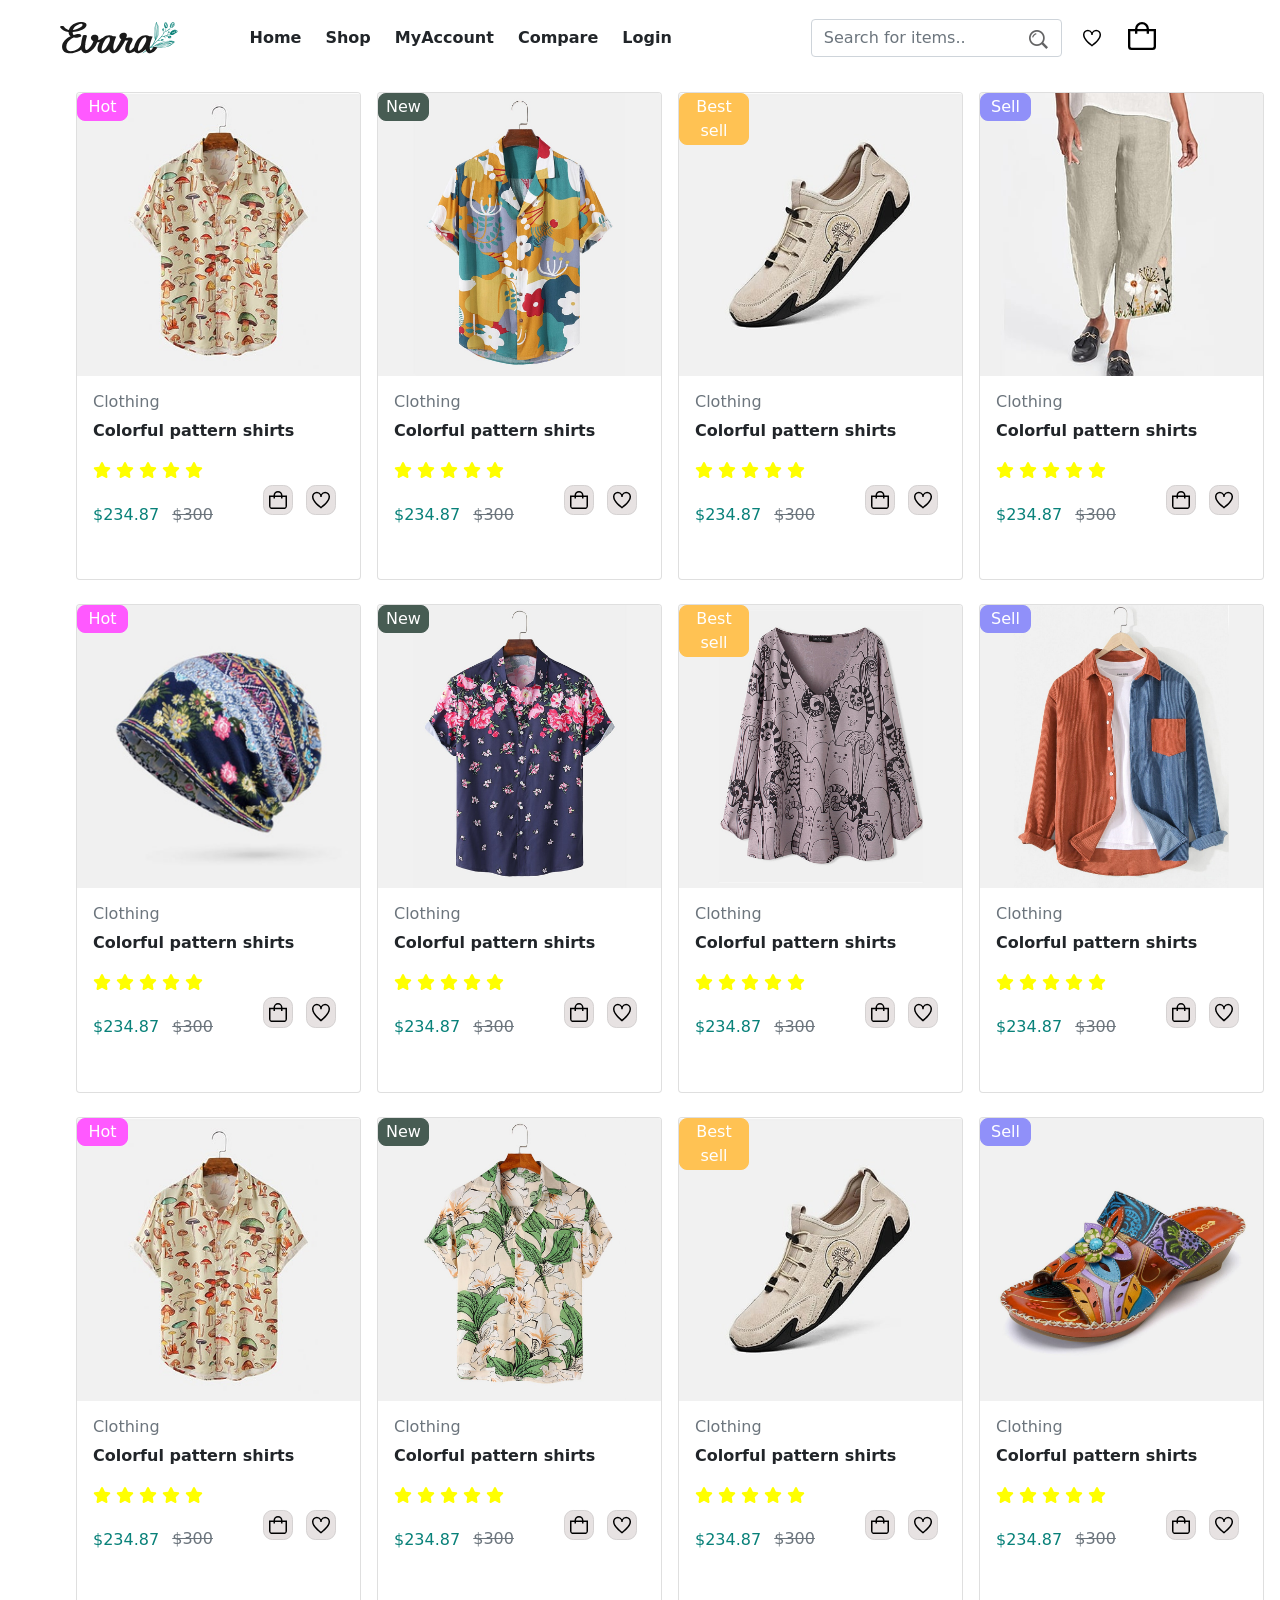
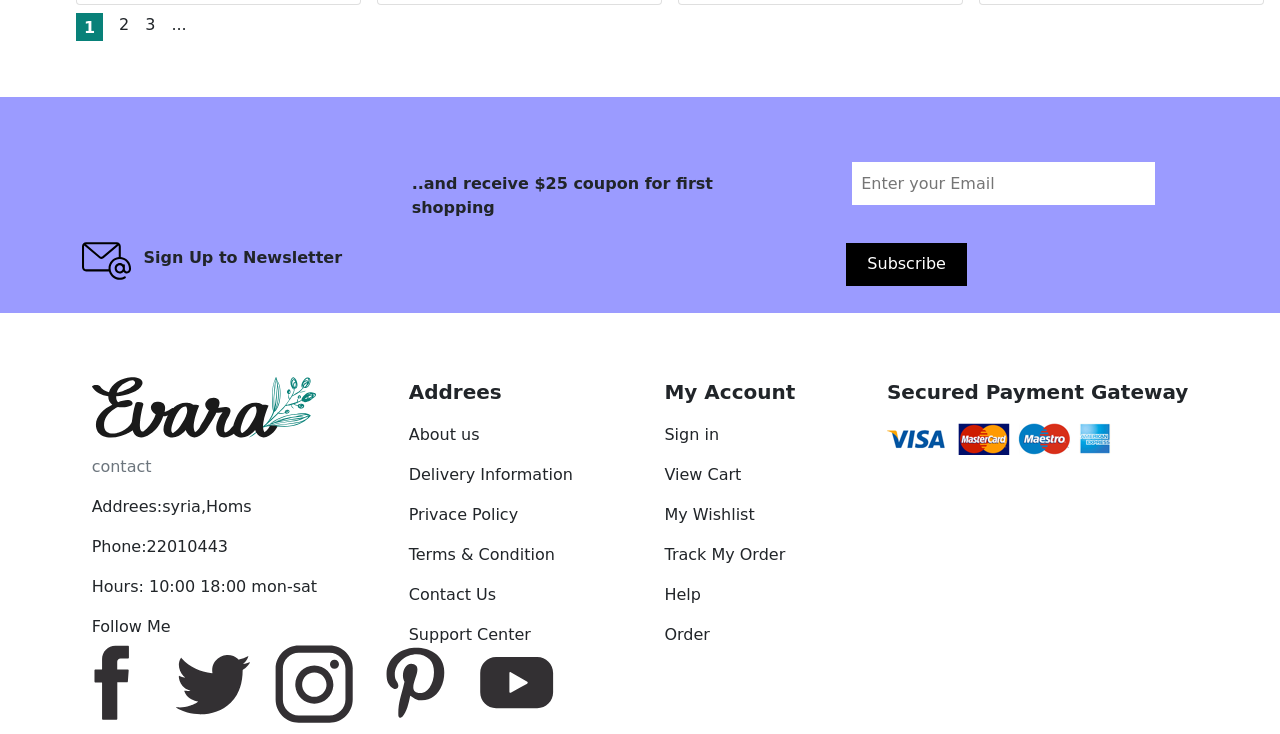
<file: New folder (3)/shop.html>
<!DOCTYPE html>
<html lang="en">
<head>
    <meta charset="UTF-8">
    <meta name="viewport" content="width=device-width, initial-scale=1.0">
    <link rel="stylesheet" href="bootstrap.min.css">
    <link rel="stylesheet" href="all.min.css">
     <link rel="stylesheet" href="style.css">
     <link rel="stylesheet" href="https://cdnjs.cloudflare.com/ajax/libs/font-awesome/4.7.0/css/font-awesome.min.css">
    <title>Document</title>
</head>
<body>
    <nav class="navbar navbar-expand-lg navbar-light pt-3">
        <div class="container-fluid ">
         <img src="logo.svg" class="navbar-brand logo pe-5 ps-5 ">
          <button class="navbar-toggler" type="button" data-bs-toggle="collapse" data-bs-target="#navbarSupportedContent" aria-controls="navbarSupportedContent" aria-expanded="false" aria-label="Toggle navigation">
            <span class="navbar-toggler-icon"></span>
          </button>
          <div class="collapse navbar-collapse" id="navbarSupportedContent">
            <ul class="navbar-nav  mb-2 mb-lg-0 me-5">
              <li class="nav-item">
                <a class="nav-link text-dark pe-3 fw-bolder" aria-current="page" href="index.html">Home</a>
              </li>
              <li class="nav-item">
                <a href="shop.html" class="nav-link text-dark pe-3 fw-bolder" >Shop</a>
              </li>
              <li class="nav-item dropdown">
                <a class="nav-link text-dark pe-3 fw-bolder" href="myaccount.html">
                  MyAccount
                </a>
              <li class="nav-item">
                <a class="nav-link text-dark pe-3 fw-bolder" href="compare.html" >Compare</a>
              </li>
              <li class="nav-item">
                <a class="nav-link text-dark pe-3 fw-bolder" href="login.html" >Login</a>
              </li>
            </ul>
            <form class="d-flex align-items-center">
              <input class="form-control  input" type="search" placeholder="Search for items.." aria-label="Search">
              <img src="search.png" class="search">
             <img src="icon-heart.svg" class="icon" >
            <span id="cart">
              <p class="o"></p>
             <img src="icon-cart.svg" class="icon i1" style="width: 47px;transform: translate(-93px, -10px);"></span>
            </form>
          </div>
        </div>
      </nav>
      <div class="iteams1 margin">
        <div class="d-flex mt-4 ">
                   <div class="card me-3 " style="width: 18rem;">
                       <img class="card-img-top image cap show add cat" src="category-1.jpg" alt="Card image cap">
                       <button class="hot">Hot</button>
                       <div class="card-body">
                         <h5 class="card-title text-muted fs-6">Clothing </h5>
                         <p class="card-text fw-bolder">Colorful pattern shirts</p>
                         <span class="fa fa-star" style="color: yellow;"></span>
                         <span class="fa fa-star" style="color: yellow;"></span>
                         <span class="fa fa-star" style="color: yellow;"></span>
                         <span class="fa fa-star" style="color: yellow;"></span>
                         <span class="fa fa-star" style="color: yellow;"></span>
                        <p class="price add" >$234.87 <del class="text-muted ps-2">$300</del>
                          <img src="icon-cart.svg" class="sale icon-heart me-2 add">
                            <img src="icon-heart.svg" class="sale icon-heart heart"> 
                       </div>
                     </div>
                     <div class="card me-3" style="width: 18rem;">
                       <img class="card-img-top image show add" src="product-2-1.jpg" alt="Card image cap">
                       <button class="hot new">New</button>
                       <div class="card-body">
                         <h5 class="card-title text-muted fs-6">Clothing </h5>
                         <p class="card-text fw-bolder">Colorful pattern shirts</p>
                         <span class="fa fa-star" style="color: yellow;"></span>
                         <span class="fa fa-star" style="color: yellow;"></span>
                         <span class="fa fa-star" style="color: yellow;"></span>
                         <span class="fa fa-star" style="color: yellow;"></span>
                         <span class="fa fa-star" style="color: yellow;"></span>
                        <p class="price">$234.87 <del class="text-muted ps-2">$300</del>
                          <img src="icon-cart.svg" class="sale icon-heart me-2 ">
                            <img src="icon-heart.svg" class="sale icon-heart heart"> 
                       </div>
                     </div>
                     <div class="card me-3" style="width: 18rem;">
                       <img class="card-img-top show add" src="category-5.jpg" alt="Card image cap">
                       <button class="hot bs">Best sell</button>
                       <div class="card-body">
                         <h5 class="card-title text-muted fs-6">Clothing </h5>
                         <p class="card-text fw-bolder">Colorful pattern shirts</p>
                         <span class="fa fa-star" style="color: yellow;"></span>
                         <span class="fa fa-star" style="color: yellow;"></span>
                         <span class="fa fa-star" style="color: yellow;"></span>
                         <span class="fa fa-star" style="color: yellow;"></span>
                         <span class="fa fa-star" style="color: yellow;"></span>
                        <p class="price">$234.87 <del class="text-muted ps-2">$300</del>
                          <img src="icon-cart.svg" class="sale icon-heart me-2 add">
                            <img src="icon-heart.svg" class="sale icon-heart heart"> 
                       </div>
                     </div>
           
               <div class="card me-3" style="width: 18rem;">
         <img class="card-img-top show add" src="category-7.jpg" alt="Card image cap">
         <button class="hot sell">Sell</button>
         <div class="card-body">
           <h5 class="card-title text-muted fs-6">Clothing </h5>
           <p class="card-text fw-bolder">Colorful pattern shirts</p>
           <span class="fa fa-star" style="color: yellow;"></span>
           <span class="fa fa-star" style="color: yellow;"></span>
           <span class="fa fa-star" style="color: yellow;"></span>
           <span class="fa fa-star" style="color: yellow;"></span>
           <span class="fa fa-star" style="color: yellow;"></span>
          <p class="price">$234.87 <del class="text-muted ps-2">$300</del>
            <img src="icon-cart.svg" class="sale icon-heart me-2 add">
                            <img src="icon-heart.svg" class="sale icon-heart heart"> 
         </div>
             </div>
       </div>
       </div>
       <div class="numone margin">
        <div class="d-flex mt-4 ">
                   <div class="card me-3 " style="width: 18rem;">
                       <img class="card-img-top image cap add" src="category-1.jpg" alt="Card image cap">
                       <img class="card-img-top image " src="product-1-2.jpg" alt="Card image cap" style="position: absolute; display: none;">
                       <button class="hot">Hot</button>
                       <div class="card-body">
                         <h5 class="card-title text-muted fs-6">Clothing </h5>
                         <p class="card-text fw-bolder">Colorful pattern shirts</p>
                         <span class="fa fa-star" style="color: yellow;"></span>
                         <span class="fa fa-star" style="color: yellow;"></span>
                         <span class="fa fa-star" style="color: yellow;"></span>
                         <span class="fa fa-star" style="color: yellow;"></span>
                         <span class="fa fa-star" style="color: yellow;"></span>
                        <p class="price add" >$234.87 <del class="text-muted ps-2">$300</del>
                          <img src="icon-cart.svg" class="sale icon-heart me-2 add">
                            <img src="icon-heart.svg" class="sale icon-heart heart"> 
                       </div>
                     </div>
                     <div class="card me-3 add" style="width: 18rem;">
                       <img class="card-img-top " src="product-2-1.jpg" alt="Card image cap" >
                       <button class="hot new">New</button>
                       <div class="card-body">
                         <h5 class="card-title text-muted fs-6">Clothing </h5>
                         <p class="card-text fw-bolder">Colorful pattern shirts</p>
                         <span class="fa fa-star" style="color: yellow;"></span>
                         <span class="fa fa-star" style="color: yellow;"></span>
                         <span class="fa fa-star" style="color: yellow;"></span>
                         <span class="fa fa-star" style="color: yellow;"></span>
                         <span class="fa fa-star" style="color: yellow;"></span>
                        <p class="price">$234.87 <del class="text-muted ps-2">$300</del>
                          <img src="icon-cart.svg" class="sale icon-heart me-2 add">
                            <img src="icon-heart.svg" class="sale icon-heart heart"> 
                       </div>
                     </div>
                     <div class="card me-3 " style="width: 18rem;">
                       <img class="card-img-top add" src="category-5.jpg" alt="Card image cap">
                       <button class="hot bs">Best sell</button>
                       <div class="card-body">
                         <h5 class="card-title text-muted fs-6">Clothing </h5>
                         <p class="card-text fw-bolder">Colorful pattern shirts</p>
                         <span class="fa fa-star" style="color: yellow;"></span>
                         <span class="fa fa-star" style="color: yellow;"></span>
                         <span class="fa fa-star" style="color: yellow;"></span>
                         <span class="fa fa-star" style="color: yellow;"></span>
                         <span class="fa fa-star" style="color: yellow;"></span>
                        <p class="price">$234.87 <del class="text-muted ps-2">$300</del>
                          <img src="icon-cart.svg" class="sale icon-heart me-2 add">
                            <img src="icon-heart.svg" class="sale icon-heart heart"> 
                       </div>
                     </div>
           
               <div class="card me-3" style="width: 18rem;">
         <img class="card-img-top add" src="category-7.jpg" alt="Card image cap">
         <button class="hot sell">Sell</button>
         <div class="card-body">
           <h5 class="card-title text-muted fs-6">Clothing </h5>
           <p class="card-text fw-bolder">Colorful pattern shirts</p>
           <span class="fa fa-star" style="color: yellow;"></span>
           <span class="fa fa-star" style="color: yellow;"></span>
           <span class="fa fa-star" style="color: yellow;"></span>
           <span class="fa fa-star" style="color: yellow;"></span>
           <span class="fa fa-star" style="color: yellow;"></span>
          <p class="price">$234.87 <del class="text-muted ps-2">$300</del>
            <img src="icon-cart.svg" class="sale icon-heart me-2 add">
                            <img src="icon-heart.svg" class="sale icon-heart heart"> 
         </div>
             </div>
       </div>
       </div>
       <div class="iteams margin">
        <div class="d-flex mt-4 ">
                   <div class="card me-3 " style="width: 18rem;">
                       <img class="card-img-top image add" src="showcase-img-4.jpg" alt="Card image cap">
                       <button class="hot">Hot</button>
                       <div class="card-body">
                         <h5 class="card-title text-muted fs-6">Clothing </h5>
                         <p class="card-text fw-bolder">Colorful pattern shirts</p>
                         <span class="fa fa-star" style="color: yellow;"></span>
                         <span class="fa fa-star" style="color: yellow;"></span>
                         <span class="fa fa-star" style="color: yellow;"></span>
                         <span class="fa fa-star" style="color: yellow;"></span>
                         <span class="fa fa-star" style="color: yellow;"></span>
                        <p class="price">$234.87 <del class="text-muted ps-2">$300</del>
                          <img src="icon-cart.svg" class="sale icon-heart me-2 add">
                            <img src="icon-heart.svg" class="sale icon-heart heart"> 
                       </div>
                     </div>
                     <div class="card me-3" style="width: 18rem;">
                       <img class="card-img-top add" src="product-6-1.jpg" alt="Card image cap">
                       <button class="hot new">New</button>
                       <div class="card-body">
                         <h5 class="card-title text-muted fs-6">Clothing </h5>
                         <p class="card-text fw-bolder">Colorful pattern shirts</p>
                         <span class="fa fa-star" style="color: yellow;"></span>
                         <span class="fa fa-star" style="color: yellow;"></span>
                         <span class="fa fa-star" style="color: yellow;"></span>
                         <span class="fa fa-star" style="color: yellow;"></span>
                         <span class="fa fa-star" style="color: yellow;"></span>
                        <p class="price">$234.87 <del class="text-muted ps-2">$300</del>
                          <img src="icon-cart.svg" class="sale icon-heart me-2 add">
                            <img src="icon-heart.svg" class="sale icon-heart heart"> 
                       </div>
                     </div>
                     <div class="card me-3" style="width: 18rem;">
                       <img class="card-img-top add" src="product-7-1.jpg" alt="Card image cap">
                       <button class="hot bs">Best sell</button>
                      
                       <div class="card-body">
                         <h5 class="card-title text-muted fs-6">Clothing </h5>
                         <p class="card-text fw-bolder">Colorful pattern shirts</p>
                         <span class="fa fa-star" style="color: yellow;"></span>
                         <span class="fa fa-star" style="color: yellow;"></span>
                         <span class="fa fa-star" style="color: yellow;"></span>
                         <span class="fa fa-star" style="color: yellow;"></span>
                         <span class="fa fa-star" style="color: yellow;"></span>
                        <p class="price">$234.87 <del class="text-muted ps-2">$300</del>
                          <img src="icon-cart.svg" class="sale icon-heart me-2 add">
                            <img src="icon-heart.svg" class="sale icon-heart heart"> 
                       </div>
                     </div>
           
               <div class="card me-3" style="width: 18rem;">
         <img class="card-img-top add" src="product-8-1.jpg" alt="Card image cap">
         <button class="hot sell">Sell</button>
         <div class="card-body">
           <h5 class="card-title text-muted fs-6">Clothing </h5>
           <p class="card-text fw-bolder">Colorful pattern shirts</p>
           <span class="fa fa-star" style="color: yellow;"></span>
           <span class="fa fa-star" style="color: yellow;"></span>
           <span class="fa fa-star" style="color: yellow;"></span>
           <span class="fa fa-star" style="color: yellow;"></span>
           <span class="fa fa-star" style="color: yellow;"></span>
          <p class="price">$234.87 <del class="text-muted ps-2">$300</del>
            <img src="icon-cart.svg" class="sale icon-heart me-2 add">
                            <img src="icon-heart.svg" class="sale icon-heart heart"> 
         </div>
             </div>
       </div>
       </div>
       <div class="d-flex mt-4 margin">
        <div class="card me-3" style="width: 18rem;">
            <img class="card-img-top image add" src="category-1.jpg" alt="Card image cap">
            <button class="hot">Hot</button>
         
            <div class="card-body">
              <h5 class="card-title text-muted fs-6">Clothing </h5>
              <p class="card-text fw-bolder">Colorful pattern shirts</p>
              <span class="fa fa-star" style="color: yellow;"></span>
              <span class="fa fa-star" style="color: yellow;"></span>
              <span class="fa fa-star" style="color: yellow;"></span>
              <span class="fa fa-star" style="color: yellow;"></span>
              <span class="fa fa-star" style="color: yellow;"></span>
             <p class="price">$234.87 <del class="text-muted ps-2">$300</del>
              <img src="icon-cart.svg" class="sale icon-heart me-2 add">
                            <img src="icon-heart.svg" class="sale icon-heart heart"> 
            </div>
          </div>
          <div class="card me-3" style="width: 18rem;">
            <img class="card-img-top add" src="product-9-1.jpg" alt="Card image cap">
            <button class="hot new">New</button>
       
            <div class="card-body">
              <h5 class="card-title text-muted fs-6">Clothing </h5>
              <p class="card-text fw-bolder">Colorful pattern shirts</p>
              <span class="fa fa-star" style="color: yellow;"></span>
              <span class="fa fa-star" style="color: yellow;"></span>
              <span class="fa fa-star" style="color: yellow;"></span>
              <span class="fa fa-star" style="color: yellow;"></span>
              <span class="fa fa-star" style="color: yellow;"></span>
             <p class="price">$234.87 <del class="text-muted ps-2">$300</del>
              <img src="icon-cart.svg" class="sale icon-heart me-2 add">
                            <img src="icon-heart.svg" class="sale icon-heart heart"> 
            </div>
          </div>
          <div class="card me-3" style="width: 18rem;">
            <img class="card-img-top add" src="category-5.jpg" alt="Card image cap">
            <button class="hot bs">Best sell</button>
         
            <div class="card-body">
              <h5 class="card-title text-muted fs-6">Clothing </h5>
              <p class="card-text fw-bolder">Colorful pattern shirts</p>
              <span class="fa fa-star" style="color: yellow;"></span>
              <span class="fa fa-star" style="color: yellow;"></span>
              <span class="fa fa-star" style="color: yellow;"></span>
              <span class="fa fa-star" style="color: yellow;"></span>
              <span class="fa fa-star" style="color: yellow;"></span>
             <p class="price">$234.87 <del class="text-muted ps-2">$300</del>
              <img src="icon-cart.svg" class="sale icon-heart me-2 add">
                            <img src="icon-heart.svg" class="sale icon-heart heart"> 
            </div>
          </div>
      
      <div class="card me-3 " style="width: 18rem;">
      <img class="card-img-top add" src="product-10-1.jpg" alt="Card image cap">
      <button class="hot sell">Sell</button>
      
      <div class="card-body">
      <h5 class="card-title text-muted fs-6">Clothing </h5>
      <p class="card-text fw-bolder">Colorful pattern shirts</p>
      <span class="fa fa-star" style="color: yellow;"></span>
      <span class="fa fa-star" style="color: yellow;"></span>
      <span class="fa fa-star" style="color: yellow;"></span>
      <span class="fa fa-star" style="color: yellow;"></span>
      <span class="fa fa-star" style="color: yellow;"></span>
      <p class="price">$234.87 <del class="text-muted ps-2">$300</del>
        <img src="icon-cart.svg" class="sale icon-heart me-2 add">
                            <img src="icon-heart.svg" class="sale icon-heart heart"> 
      </div>
      </div>
      </div>
      <div class="d-flex margin gap-3 mt-2">
        <p class="num nums one">1</p>
        <p class="two">2</p>
        <p class="three">3</p>
        <p>...</p>
      </div>
      <div class="d-flex mar">
        <div class=" form ">
          <img src="icon-email.svg" style="width: 11%;">
          <p class="fw-bolder">Sign Up to Newsletter</p>
        </div>
        <p class="pt-5 fw-bolder" style=" transform: translate(-120px, 0px);">..and receive $25 coupon for first shopping</p>
        <div class="inputs">
        <input type="text" class="input-sub ps-2" placeholder="Enter your Email">
        <button class="sub">Subscribe</button>
      </div>
      </div>
      <div class="footer">
        <div>
          <img src="logo.svg" class="pb-3">
          <p class="text-muted">contact</p>
          <p>Addrees:syria,Homs</p>
          <p>Phone:22010443</p>
          <p>Hours: 10:00 18:00 mon-sat</p>
          <p>Follow Me</p>
          <div class=" icon-soscial d-flex mt-4">
          <img src="icon-facebook.svg">
          <img src="icon-twitter.svg">
          <img src="icon-instagram.svg">
          <img src="icon-pinterest.svg">
          <img src="icon-youtube.svg">
        </div>
      </div>
        <div>
         <p class="fw-bolder fs-5">Addrees</p> 
         <p>About us</p>
         <p>Delivery Information</p>
         <p>Privace Policy</p>
         <p>Terms & Condition</p>
         <p>Contact Us</p>
         <p>Support Center</p>
        </div>
        <div>
          <p class="fw-bolder fs-5">My Account</p> 
          <p>Sign in</p>
          <p>View Cart</p>
          <p>My Wishlist</p>
          <p>Track My Order</p>
          <p>Help</p>
          <p>Order</p>
         </div>
         <div>
          <p class="fw-bolder fs-5">Secured Payment Gateway</p> 
          <img src="payment-method.png">
         </div>
      </div> 
     
      <script src="all.min.js"></script>
      <script src="bootstrap.bundle.min.js"></script>
      <script src="shop.js"></script>
</body>
</html>
</file>
<file: New folder (3)/style.css>
:root {
  color :hsl(176, 88%, 27%) 
}
.logo{
    width: 17%;
}
.search{
    transform: translate(-136px, 0px);
    width: 19px;
}
.input{
    margin-right: 178px;
    transform: translateX(75px);
}
.icon{
    width: 7%;
    padding-right: 19px;
    transform: translateX(-101px);
}
button{
    color: white;
     background-color: hsl(176, 88%, 27%) ; 
     border:1px solid hsl(176, 88%, 27%)  ;
     padding: 11px;
    width: 121px;
    border-radius: 8px;
}
button:hover{
    color: hsl(176, 88%, 27%);
    border:1px solid hsl(176, 88%, 27%);
    background-color: white;
}
.img{
width: 45%;
}
.home{
    display: flex;
    justify-content: space-around;
}
.btn-featured{
    background-color: hsl(34, 94%, 87%);
    border: 1px solid hsl(34, 94%, 87%);
    color:hsl(176, 88%, 27%) ;
}
.btn-popular{
    background-color: hsl(129, 36%, 85%);
    border: 1px solid hsl(129, 36%, 85%);
}
.margin{
    margin-left: 76px;
}
.price{
    color: hsl(176, 88%, 27%);
}
.sale{
    border: 1px solid #d5d2d2;
    border-radius: 31%;
    padding: 5px;
    width: 12%;
    background-color: #e7e2e2;
    margin-bottom: 34px;
}
.icon-heart{
    transform: translate(45px, 2px);
    gap: 13px;
}

.sale:hover{
    background-color:hsl(176, 88%, 27%) ;
}
.hot{
    position: absolute;
    width: 51px;
    padding: 1px;
    background-color: #ff59ff;
    border: 1px solid #ff59ff;
}
.new{
    background-color: hsl(154,13%,32%);
    border: 1px solid hsl(154,13%,32%);
}
.bs{
    background-color: #ffc253;
    border: 1px solid #ffc253;
    width: 70px;
}
.sell{
    background-color: #9090f9;
    border: 1px solid #9090f9;
}
.deals{
    width: 96%;
    height: 483px;
}
.deals1{
    width: 80.4%;
    height: 482px;
    margin-left: 72px;
}
.img-text{
    transform: translate(69px, -405px);
}
.img-texts{
    transform: translate(0px, -405px);
    padding-left: 19px;
}
.number{
    background-color: hsl(176, 88%, 27%);
    padding: 19px;
    padding-left: 18px;
    padding-top: 9px;
    height: 48px;
    font-weight: bolder;
    color: white;
    font-size: 19px;
    margin-right: 15px;
}
.email{
    width: 54px;
    padding-right: 12px;
}
.footer{
    display: flex;
    justify-content: space-evenly;
    cursor: pointer; 
    padding-bottom: 16px;
    margin-top: 64px;
}
.icon-soscial{
    transform: scale(2.5);
    margin-right: 185px;
}
.form{
    display: flex;
    gap: 12px;
    align-items: flex-end;
    padding-left: 55px;
}
.input-sub{
    width: 303px;
    height: 43px;
    margin-top: 38px;
    border: 1px solid white;
}
.sub{
    background-color: black;
    padding: 8px;
    height: 43px;
    margin-top: 38px;
    border-radius: 0px;
    border: 1px solid black;
    font-weight: 500;
    transform: translateX(-6px);
}
.inputs{
    transform: translateX(-23px);
}
.mar{
    background-color: #9b9bff;
    margin-top: 40px;
    padding: 27px;
}
.col{
    display: flex;
    justify-content: space-between;
}
.num{
    background-color: hsl(176, 88%, 27%);
    color: white;
    width: 41px;
    text-align: center;
    padding-top: 6px;
    font-weight: bolder;
    height: 36px;
}
.displa,.display{
    display: none;
}
.displas,.displays{
    display: none;
}
.slid{
    width: 10%;
}
.w{
    border-radius: 50%;
    width: 35px;
    padding: 5px;
    background: #c0bcbc;
    font-weight: 900;
    border: 1px solid #c0bcbc;
}
.but{
    display: flex;
    justify-content: end;
    gap: 10px;
    margin-left: 817px;
    padding: 7px;
}
.cap:hover{
display: block;
}
.nums{
    width: 27px;
    padding-top: 3px;
   height: 28px;
}
.numone{
    display: none;

}
.numones{
    display: none;

}
.numoness{
    display: none;
}
.dd{
    background-color:hsl(176, 88%, 27%);
    color: white;
    display: flex;
    gap: 12px;
}
.user{
    width: 680px;
}
.red{
    background: red;
    border-radius: 50%;
    padding: 18px;
    transform: translate(80px, 0px);
}
.yellow{
    background: yellow;
}
.green{
    background: green;
}
.addto{
    margin-top: 5px;
    padding: 6px;
    width: 120px;
    margin-left: 107px;
    margin-bottom: 6px;
}
.content{
    display: flex;
}
.btnlogin{
    padding: 8px;
    width: 93px;
}
.login{
    border: 1px solid rgba(0, 0, 0, .125);
    width: 575px;
    padding: 17px;
    transform: translateX(-45px);
}
 .ins{
    padding: 4px;
    width: 518px;
}  
.logins{
    border: 1px solid rgba(0, 0, 0, .125);
    padding: 17px;
    height: 224px;
    width: 567px;
}
.btnlogins{
    width: 153px;
}
.log,.reg{
    color: red;
    font-size: 12px;
}
.info{
    line-height: 0.8;
}
.orange{
    background-color: orange;
    width: 30px;
    height: 30px;
    text-align: center;
    border-radius: 50%;
    transform: translate(8px, -9px);
}
.pink{
    background-color: pink;
}
.yellow{
    background-color: yellow;
}
.reds{
    background-color: red;
}
.green{
    background-color: green;
}
.m{
    background-color: hsl(176, 88%, 27%);
    padding: 7px;
    color: white;
    transform: translateY(-6px);
    cursor: pointer;
}
.l,.xl,.xxl{
    cursor: pointer;
}
.product{
    width: 110px;
}
.info2{
    font-size: 14px;
    padding-left: 88px;
    font-weight: 400;
}
</file>
